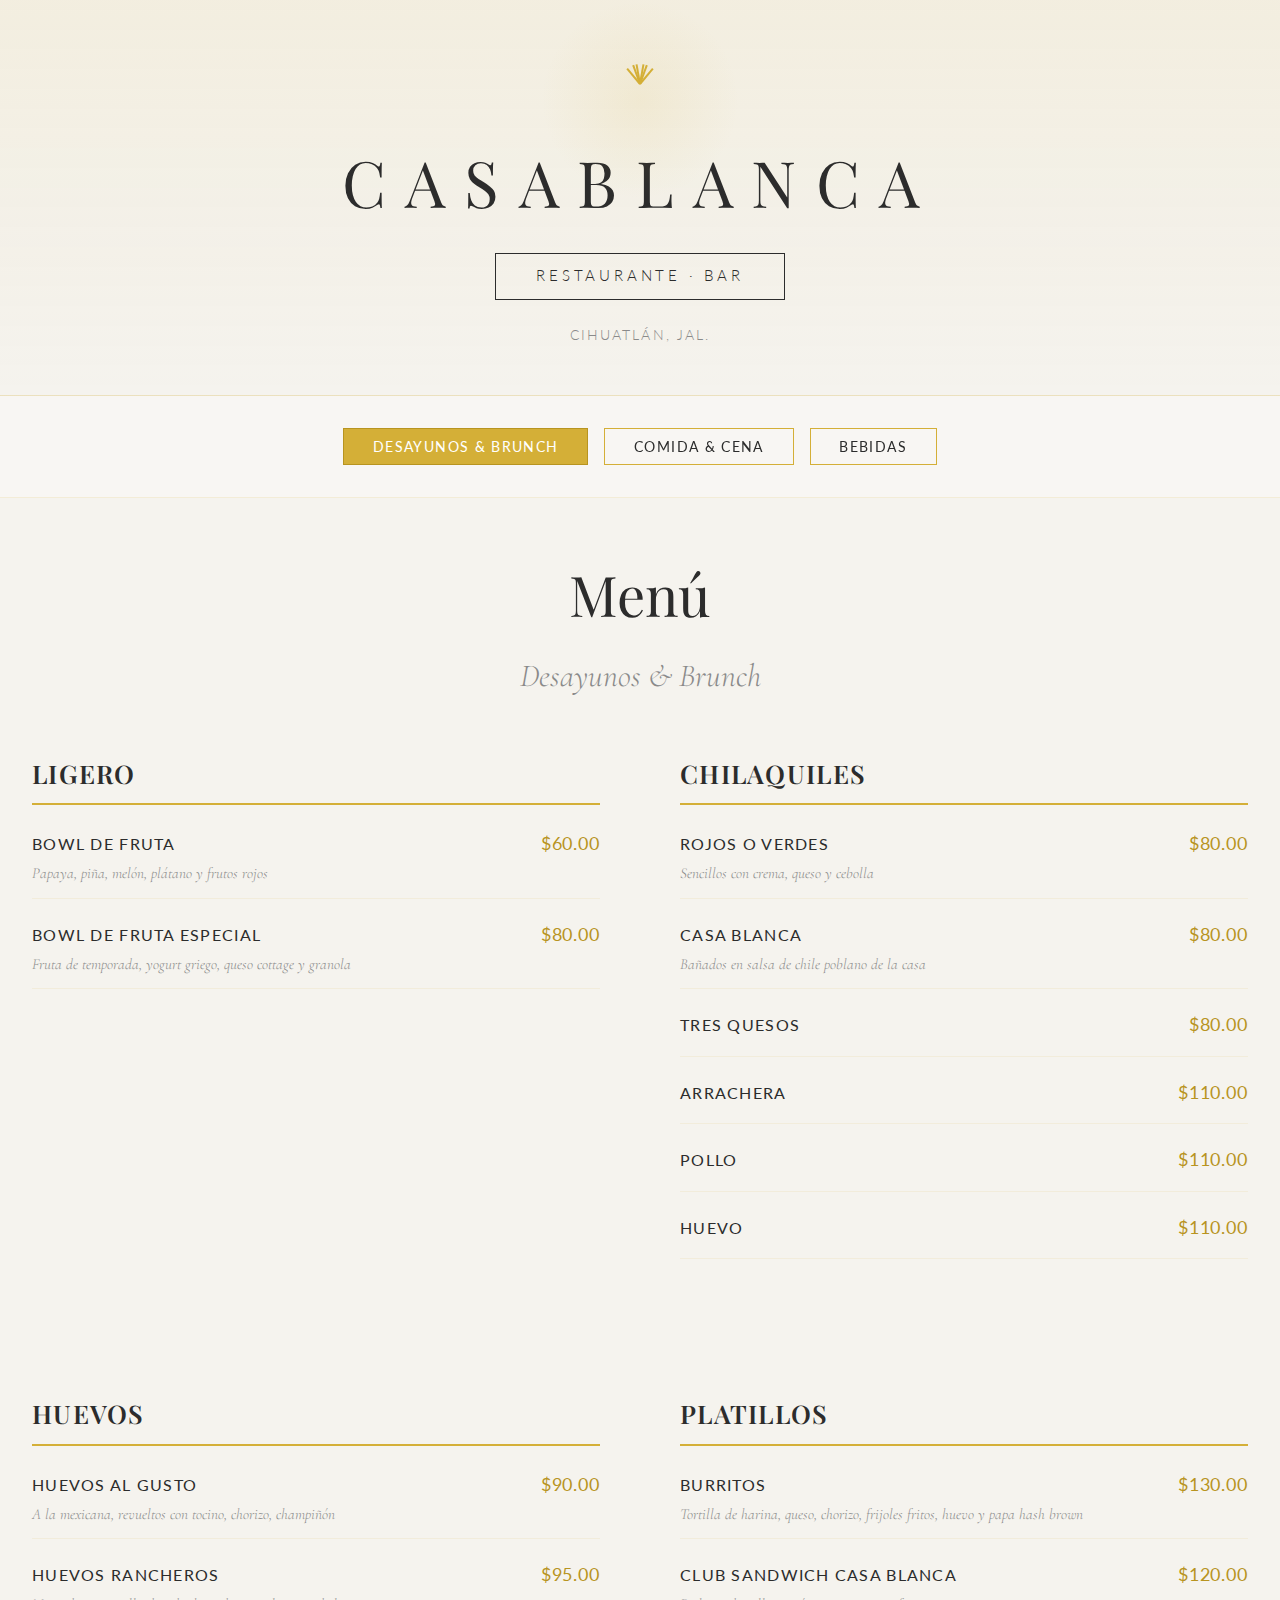
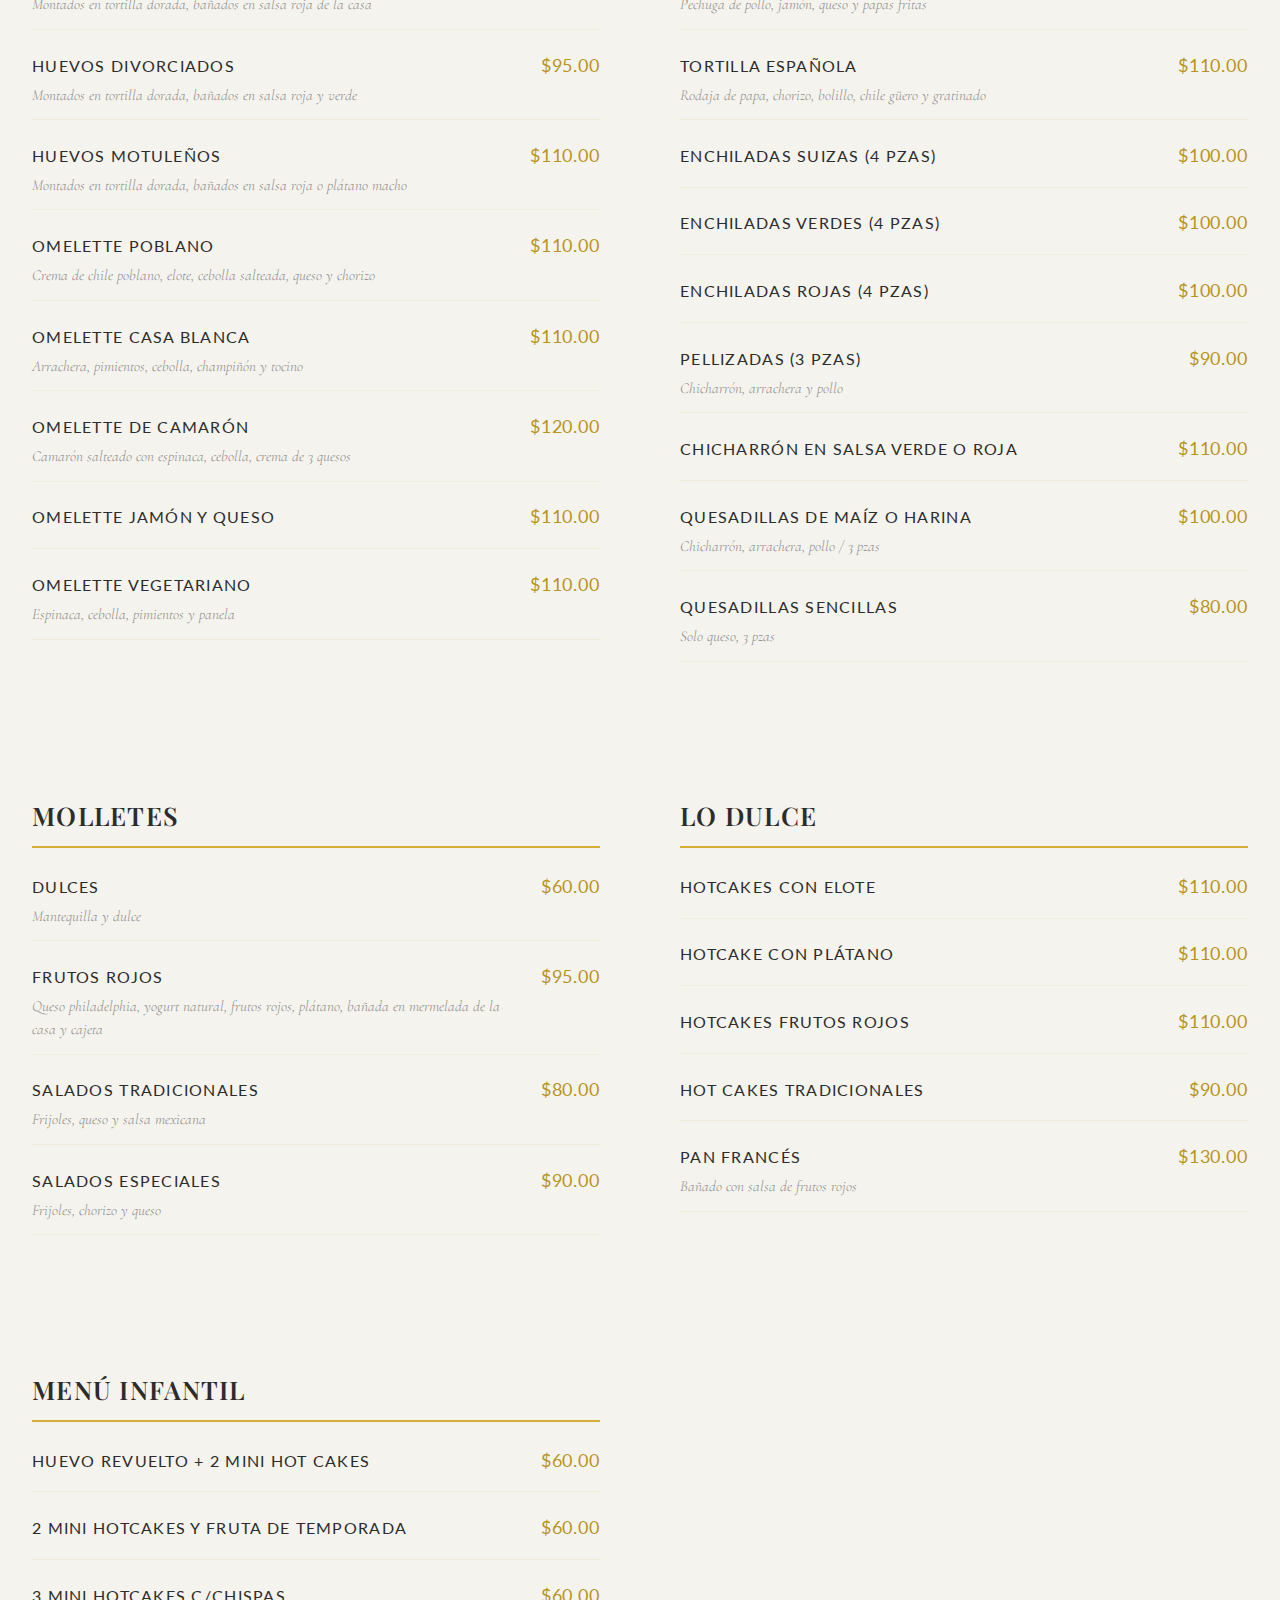
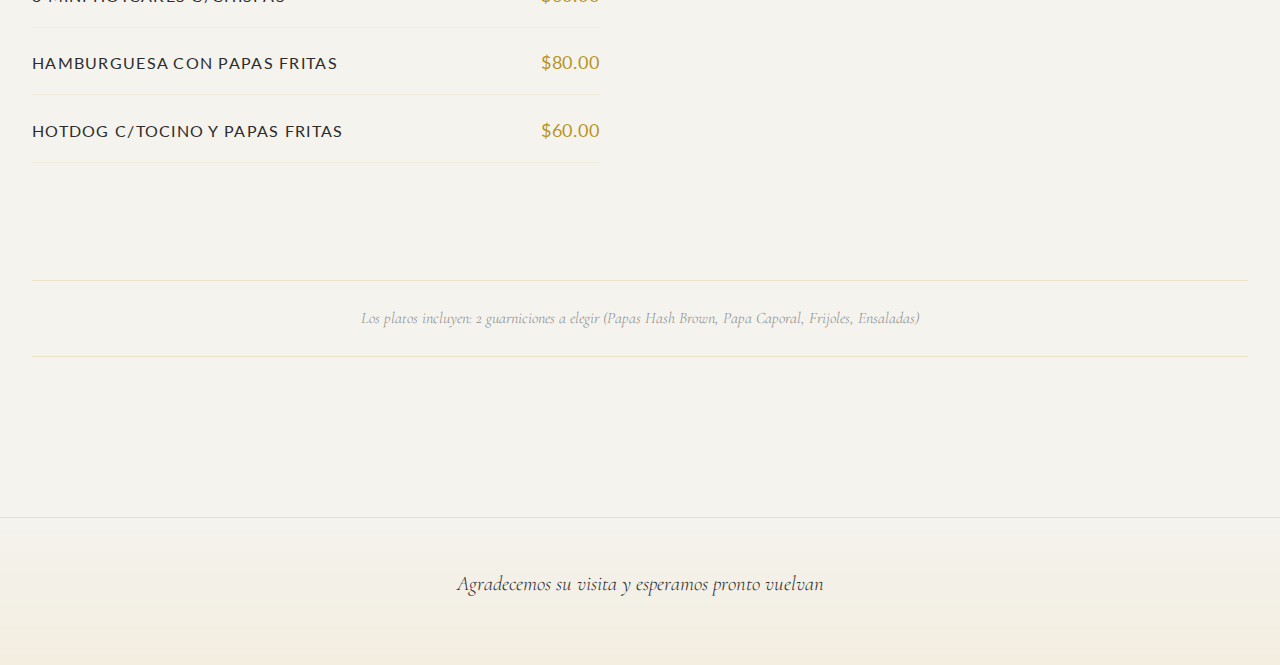
<file: index.html>
<!DOCTYPE html>
<html lang="es">
<head>
    <meta charset="UTF-8">
    <meta name="viewport" content="width=device-width, initial-scale=1.0">
    <meta name="description" content="Casablanca Restaurante & Bar - Cihuatlán, Jalisco. Desayunos, comida, cena y bebidas.">
    <title>Casablanca - Restaurante & Bar | Cihuatlán, Jalisco</title>
    <link rel="preconnect" href="https://fonts.googleapis.com">
    <link rel="preconnect" href="https://fonts.gstatic.com" crossorigin>
    <link href="https://fonts.googleapis.com/css2?family=Cormorant+Garamond:wght@300;400;500;600;700&family=Lato:wght@300;400&family=Playfair+Display:wght@400;500;600;700;900&display=swap" rel="stylesheet">
    <link rel="stylesheet" href="styles.css">
</head>
<body>
    <!-- Header -->
    <header class="header">
        <div class="sun-rays">
            <div class="ray" style="transform: translateX(-50%) rotate(-40deg);"></div>
            <div class="ray" style="transform: translateX(-50%) rotate(-10deg);"></div>
            <div class="ray" style="transform: translateX(-50%) rotate(10deg);"></div>
            <div class="ray" style="transform: translateX(-50%) rotate(40deg);"></div>
        </div>
        <h1 class="logo">CASABLANCA</h1>
        <div class="subtitle">Restaurante · Bar</div>
        <p class="location">Cihuatlán, Jal.</p>
    </header>

    <!-- Navigation -->
    <nav class="nav-menu">
        <button class="nav-btn active" onclick="showSection('desayunos')">Desayunos & Brunch</button>
        <button class="nav-btn" onclick="showSection('comida')">Comida & Cena</button>
        <button class="nav-btn" onclick="showSection('bebidas')">Bebidas</button>
    </nav>

    <!-- Main Container -->
    <div class="container">
        <!-- Desayunos & Brunch Section -->
        <section id="desayunos" class="menu-section active">
            <h2 class="section-title">Menú</h2>
            <p class="section-subtitle">Desayunos & Brunch</p>

            <div class="menu-grid">
                <div class="category">
                    <h3 class="category-title">Ligero</h3>
                    <div class="menu-item">
                        <div class="item-details">
                            <div class="item-name">Bowl de Fruta</div>
                            <div class="item-description">Papaya, piña, melón, plátano y frutos rojos</div>
                        </div>
                        <div class="item-price">$60.00</div>
                    </div>
                    <div class="menu-item">
                        <div class="item-details">
                            <div class="item-name">Bowl de Fruta Especial</div>
                            <div class="item-description">Fruta de temporada, yogurt griego, queso cottage y granola</div>
                        </div>
                        <div class="item-price">$80.00</div>
                    </div>
                </div>

                <div class="category">
                    <h3 class="category-title">Chilaquiles</h3>
                    <div class="menu-item">
                        <div class="item-details">
                            <div class="item-name">Rojos o Verdes</div>
                            <div class="item-description">Sencillos con crema, queso y cebolla</div>
                        </div>
                        <div class="item-price">$80.00</div>
                    </div>
                    <div class="menu-item">
                        <div class="item-details">
                            <div class="item-name">Casa Blanca</div>
                            <div class="item-description">Bañados en salsa de chile poblano de la casa</div>
                        </div>
                        <div class="item-price">$80.00</div>
                    </div>
                    <div class="menu-item">
                        <div class="item-details">
                            <div class="item-name">Tres Quesos</div>
                        </div>
                        <div class="item-price">$80.00</div>
                    </div>
                    <div class="menu-item">
                        <div class="item-details">
                            <div class="item-name">Arrachera</div>
                        </div>
                        <div class="item-price">$110.00</div>
                    </div>
                    <div class="menu-item">
                        <div class="item-details">
                            <div class="item-name">Pollo</div>
                        </div>
                        <div class="item-price">$110.00</div>
                    </div>
                    <div class="menu-item">
                        <div class="item-details">
                            <div class="item-name">Huevo</div>
                        </div>
                        <div class="item-price">$110.00</div>
                    </div>
                </div>

                <div class="category">
                    <h3 class="category-title">Huevos</h3>
                    <div class="menu-item">
                        <div class="item-details">
                            <div class="item-name">Huevos al Gusto</div>
                            <div class="item-description">A la mexicana, revueltos con tocino, chorizo, champiñón</div>
                        </div>
                        <div class="item-price">$90.00</div>
                    </div>
                    <div class="menu-item">
                        <div class="item-details">
                            <div class="item-name">Huevos Rancheros</div>
                            <div class="item-description">Montados en tortilla dorada, bañados en salsa roja de la casa</div>
                        </div>
                        <div class="item-price">$95.00</div>
                    </div>
                    <div class="menu-item">
                        <div class="item-details">
                            <div class="item-name">Huevos Divorciados</div>
                            <div class="item-description">Montados en tortilla dorada, bañados en salsa roja y verde</div>
                        </div>
                        <div class="item-price">$95.00</div>
                    </div>
                    <div class="menu-item">
                        <div class="item-details">
                            <div class="item-name">Huevos Motuleños</div>
                            <div class="item-description">Montados en tortilla dorada, bañados en salsa roja o plátano macho</div>
                        </div>
                        <div class="item-price">$110.00</div>
                    </div>
                    <div class="menu-item">
                        <div class="item-details">
                            <div class="item-name">Omelette Poblano</div>
                            <div class="item-description">Crema de chile poblano, elote, cebolla salteada, queso y chorizo</div>
                        </div>
                        <div class="item-price">$110.00</div>
                    </div>
                    <div class="menu-item">
                        <div class="item-details">
                            <div class="item-name">Omelette Casa Blanca</div>
                            <div class="item-description">Arrachera, pimientos, cebolla, champiñón y tocino</div>
                        </div>
                        <div class="item-price">$110.00</div>
                    </div>
                    <div class="menu-item">
                        <div class="item-details">
                            <div class="item-name">Omelette de Camarón</div>
                            <div class="item-description">Camarón salteado con espinaca, cebolla, crema de 3 quesos</div>
                        </div>
                        <div class="item-price">$120.00</div>
                    </div>
                    <div class="menu-item">
                        <div class="item-details">
                            <div class="item-name">Omelette Jamón y Queso</div>
                        </div>
                        <div class="item-price">$110.00</div>
                    </div>
                    <div class="menu-item">
                        <div class="item-details">
                            <div class="item-name">Omelette Vegetariano</div>
                            <div class="item-description">Espinaca, cebolla, pimientos y panela</div>
                        </div>
                        <div class="item-price">$110.00</div>
                    </div>
                </div>

                <div class="category">
                    <h3 class="category-title">Platillos</h3>
                    <div class="menu-item">
                        <div class="item-details">
                            <div class="item-name">Burritos</div>
                            <div class="item-description">Tortilla de harina, queso, chorizo, frijoles fritos, huevo y papa hash brown</div>
                        </div>
                        <div class="item-price">$130.00</div>
                    </div>
                    <div class="menu-item">
                        <div class="item-details">
                            <div class="item-name">Club Sandwich Casa Blanca</div>
                            <div class="item-description">Pechuga de pollo, jamón, queso y papas fritas</div>
                        </div>
                        <div class="item-price">$120.00</div>
                    </div>
                    <div class="menu-item">
                        <div class="item-details">
                            <div class="item-name">Tortilla Española</div>
                            <div class="item-description">Rodaja de papa, chorizo, bolillo, chile güero y gratinado</div>
                        </div>
                        <div class="item-price">$110.00</div>
                    </div>
                    <div class="menu-item">
                        <div class="item-details">
                            <div class="item-name">Enchiladas Suizas (4 pzas)</div>
                        </div>
                        <div class="item-price">$100.00</div>
                    </div>
                    <div class="menu-item">
                        <div class="item-details">
                            <div class="item-name">Enchiladas Verdes (4 pzas)</div>
                        </div>
                        <div class="item-price">$100.00</div>
                    </div>
                    <div class="menu-item">
                        <div class="item-details">
                            <div class="item-name">Enchiladas Rojas (4 pzas)</div>
                        </div>
                        <div class="item-price">$100.00</div>
                    </div>
                    <div class="menu-item">
                        <div class="item-details">
                            <div class="item-name">Pellizadas (3 pzas)</div>
                            <div class="item-description">Chicharrón, arrachera y pollo</div>
                        </div>
                        <div class="item-price">$90.00</div>
                    </div>
                    <div class="menu-item">
                        <div class="item-details">
                            <div class="item-name">Chicharrón en Salsa Verde o Roja</div>
                        </div>
                        <div class="item-price">$110.00</div>
                    </div>
                    <div class="menu-item">
                        <div class="item-details">
                            <div class="item-name">Quesadillas de Maíz o Harina</div>
                            <div class="item-description">Chicharrón, arrachera, pollo / 3 pzas</div>
                        </div>
                        <div class="item-price">$100.00</div>
                    </div>
                    <div class="menu-item">
                        <div class="item-details">
                            <div class="item-name">Quesadillas Sencillas</div>
                            <div class="item-description">Solo queso, 3 pzas</div>
                        </div>
                        <div class="item-price">$80.00</div>
                    </div>
                </div>

                <div class="category">
                    <h3 class="category-title">Molletes</h3>
                    <div class="menu-item">
                        <div class="item-details">
                            <div class="item-name">Dulces</div>
                            <div class="item-description">Mantequilla y dulce</div>
                        </div>
                        <div class="item-price">$60.00</div>
                    </div>
                    <div class="menu-item">
                        <div class="item-details">
                            <div class="item-name">Frutos Rojos</div>
                            <div class="item-description">Queso philadelphia, yogurt natural, frutos rojos, plátano, bañada en mermelada de la casa y cajeta</div>
                        </div>
                        <div class="item-price">$95.00</div>
                    </div>
                    <div class="menu-item">
                        <div class="item-details">
                            <div class="item-name">Salados Tradicionales</div>
                            <div class="item-description">Frijoles, queso y salsa mexicana</div>
                        </div>
                        <div class="item-price">$80.00</div>
                    </div>
                    <div class="menu-item">
                        <div class="item-details">
                            <div class="item-name">Salados Especiales</div>
                            <div class="item-description">Frijoles, chorizo y queso</div>
                        </div>
                        <div class="item-price">$90.00</div>
                    </div>
                </div>

                <div class="category">
                    <h3 class="category-title">Lo Dulce</h3>
                    <div class="menu-item">
                        <div class="item-details">
                            <div class="item-name">Hotcakes con Elote</div>
                        </div>
                        <div class="item-price">$110.00</div>
                    </div>
                    <div class="menu-item">
                        <div class="item-details">
                            <div class="item-name">Hotcake con Plátano</div>
                        </div>
                        <div class="item-price">$110.00</div>
                    </div>
                    <div class="menu-item">
                        <div class="item-details">
                            <div class="item-name">Hotcakes Frutos Rojos</div>
                        </div>
                        <div class="item-price">$110.00</div>
                    </div>
                    <div class="menu-item">
                        <div class="item-details">
                            <div class="item-name">Hot Cakes Tradicionales</div>
                        </div>
                        <div class="item-price">$90.00</div>
                    </div>
                    <div class="menu-item">
                        <div class="item-details">
                            <div class="item-name">Pan Francés</div>
                            <div class="item-description">Bañado con salsa de frutos rojos</div>
                        </div>
                        <div class="item-price">$130.00</div>
                    </div>
                </div>

                <div class="category">
                    <h3 class="category-title">Menú Infantil</h3>
                    <div class="menu-item">
                        <div class="item-details">
                            <div class="item-name">Huevo Revuelto + 2 Mini Hot Cakes</div>
                        </div>
                        <div class="item-price">$60.00</div>
                    </div>
                    <div class="menu-item">
                        <div class="item-details">
                            <div class="item-name">2 Mini Hotcakes y Fruta de Temporada</div>
                        </div>
                        <div class="item-price">$60.00</div>
                    </div>
                    <div class="menu-item">
                        <div class="item-details">
                            <div class="item-name">3 Mini Hotcakes c/Chispas</div>
                        </div>
                        <div class="item-price">$60.00</div>
                    </div>
                    <div class="menu-item">
                        <div class="item-details">
                            <div class="item-name">Hamburguesa con Papas Fritas</div>
                        </div>
                        <div class="item-price">$80.00</div>
                    </div>
                    <div class="menu-item">
                        <div class="item-details">
                            <div class="item-name">Hotdog c/Tocino y Papas Fritas</div>
                        </div>
                        <div class="item-price">$60.00</div>
                    </div>
                </div>
            </div>

            <p class="note">Los platos incluyen: 2 guarniciones a elegir (Papas Hash Brown, Papa Caporal, Frijoles, Ensaladas)</p>
        </section>

        <!-- Comida & Cena Section -->
        <section id="comida" class="menu-section">
            <h2 class="section-title">Menú</h2>
            <p class="section-subtitle">Comida & Cena</p>

            <div class="menu-grid">
                <div class="category">
                    <h3 class="category-title">Tacos</h3>
                    <div class="menu-item">
                        <div class="item-details">
                            <div class="item-name">Gobernador de Camarón</div>
                        </div>
                        <div class="item-price">$170.00</div>
                    </div>
                    <div class="menu-item">
                        <div class="item-details">
                            <div class="item-name">Gobernador de Pulpo</div>
                        </div>
                        <div class="item-price">$170.00</div>
                    </div>
                    <div class="menu-item">
                        <div class="item-details">
                            <div class="item-name">Gobernador de Pulpo y Camarón</div>
                        </div>
                        <div class="item-price">$185.00</div>
                    </div>
                    <p class="item-description" style="margin-top: 1rem; padding-left: 0;">Tortilla de maíz o harina a elegir, acompañado de ensalada de col y papas fritas</p>
                </div>

                <div class="category">
                    <h3 class="category-title">Mariscos</h3>
                    <div class="menu-item">
                        <div class="item-details">
                            <div class="item-name">Aguachile de Camarón</div>
                            <div class="item-description">Verde o negro</div>
                        </div>
                        <div class="item-price">$200.00</div>
                    </div>
                    <div class="menu-item">
                        <div class="item-details">
                            <div class="item-name">Camarones Coco</div>
                        </div>
                        <div class="item-price">$220.00</div>
                    </div>
                    <div class="menu-item">
                        <div class="item-details">
                            <div class="item-name">Camarones Momia</div>
                        </div>
                        <div class="item-price">$220.00</div>
                    </div>
                    <div class="menu-item">
                        <div class="item-details">
                            <div class="item-name">Camarones al Gusto</div>
                        </div>
                        <div class="item-price">$200.00</div>
                    </div>
                    <div class="menu-item">
                        <div class="item-details">
                            <div class="item-name">Cócara c/Cáscara</div>
                            <div class="item-description">Mantequilla, ajo, diabla, empanizados</div>
                        </div>
                        <div class="item-price">$180.00 / $200.00</div>
                    </div>
                </div>

                <div class="category">
                    <h3 class="category-title">Especiales</h3>
                    <div class="menu-item">
                        <div class="item-details">
                            <div class="item-name">Camarón Zarandeado</div>
                        </div>
                        <div class="item-price">$230.00</div>
                    </div>
                    <div class="menu-item">
                        <div class="item-details">
                            <div class="item-name">Pulpo Zarandeado</div>
                        </div>
                        <div class="item-price">$310.00</div>
                    </div>
                    <div class="menu-item">
                        <div class="item-details">
                            <div class="item-name">Rollo de Mar Casa Blanca</div>
                            <div class="item-description">Relleno de camarón y pulpo, envuelto en tocino</div>
                        </div>
                        <div class="item-price">$250.00</div>
                    </div>
                </div>

                <div class="category">
                    <h3 class="category-title">Cortes</h3>
                    <div class="menu-item">
                        <div class="item-details">
                            <div class="item-name">Aguachile de Rib Eye Negro</div>
                        </div>
                        <div class="item-price">$290.00</div>
                    </div>
                    <div class="menu-item">
                        <div class="item-details">
                            <div class="item-name">Arrachera 280 gr.</div>
                            <div class="item-description">Guacamole y frijoles</div>
                        </div>
                        <div class="item-price">$260.00</div>
                    </div>
                    <div class="menu-item">
                        <div class="item-details">
                            <div class="item-name">Rib Eye 280 gr.</div>
                            <div class="item-description">Guacamole y frijoles</div>
                        </div>
                        <div class="item-price">$290.00</div>
                    </div>
                </div>

                <div class="category">
                    <h3 class="category-title">Platillos</h3>
                    <div class="menu-item">
                        <div class="item-details">
                            <div class="item-name">Costilla de Cerdo Asada</div>
                            <div class="item-description">Acompañada con guacamole y frijoles refritos</div>
                        </div>
                        <div class="item-price">$185.00</div>
                    </div>
                    <div class="menu-item">
                        <div class="item-details">
                            <div class="item-name">Costilla BBQ</div>
                            <div class="item-description">Acompañada con papas fritas y ensalada de col</div>
                        </div>
                        <div class="item-price">$195.00</div>
                    </div>
                    <div class="menu-item">
                        <div class="item-details">
                            <div class="item-name">Burrito de Arrachera</div>
                            <div class="item-description">Acompañado con totopos, guacamole y salsa</div>
                        </div>
                        <div class="item-price">$165.00</div>
                    </div>
                    <div class="menu-item">
                        <div class="item-details">
                            <div class="item-name">Club Sandwich Casa Blanca</div>
                            <div class="item-description">Acompañado con papas fritas</div>
                        </div>
                        <div class="item-price">$130.00</div>
                    </div>
                    <div class="menu-item">
                        <div class="item-details">
                            <div class="item-name">Hamburguesa 200 gr.</div>
                            <div class="item-description">Acompañado con papas fritas</div>
                        </div>
                        <div class="item-price">$150.00</div>
                    </div>
                    <div class="menu-item">
                        <div class="item-details">
                            <div class="item-name">Hamburguesa Mexicana</div>
                            <div class="item-description">Guacamole, jalapeño, tocino, queso, acompañada con papas fritas</div>
                        </div>
                        <div class="item-price">$150.00</div>
                    </div>
                </div>

                <div class="category">
                    <h3 class="category-title">Pizzas</h3>
                    <div class="menu-item">
                        <div class="item-details">
                            <div class="item-name">Camarón</div>
                            <div class="item-description">Cebolla, champiñón y pimientos</div>
                        </div>
                        <div class="item-price">$220.00</div>
                    </div>
                    <div class="menu-item">
                        <div class="item-details">
                            <div class="item-name">Pepperoni</div>
                        </div>
                        <div class="item-price">$175.00</div>
                    </div>
                    <div class="menu-item">
                        <div class="item-details">
                            <div class="item-name">Hawaiana</div>
                            <div class="item-description">Jamón y piña</div>
                        </div>
                        <div class="item-price">$185.00</div>
                    </div>
                    <div class="menu-item">
                        <div class="item-details">
                            <div class="item-name">Tres Quesos</div>
                        </div>
                        <div class="item-price">$195.00</div>
                    </div>
                    <div class="menu-item">
                        <div class="item-details">
                            <div class="item-name">Mexicana</div>
                            <div class="item-description">Chorizo, pimiento, cebolla caperay, jalapeño y aguacate</div>
                        </div>
                        <div class="item-price">$200.00</div>
                    </div>
                </div>

                <div class="category">
                    <h3 class="category-title">Pastas</h3>
                    <div class="menu-item">
                        <div class="item-details">
                            <div class="item-name">Spaghetti a la Boloñesa</div>
                        </div>
                        <div class="item-price">$175.00</div>
                    </div>
                    <div class="menu-item">
                        <div class="item-details">
                            <div class="item-name">Alfredo (Camarón o Pollo)</div>
                        </div>
                        <div class="item-price">$195.00</div>
                    </div>
                    <div class="menu-item">
                        <div class="item-details">
                            <div class="item-name">Carbonara (Camarón o Pollo)</div>
                        </div>
                        <div class="item-price">$195.00</div>
                    </div>
                </div>
            </div>

            <p class="note">Todos los platillos son acompañados con arroz y ensalada</p>
        </section>

        <!-- Bebidas Section -->
        <section id="bebidas" class="menu-section">
            <h2 class="section-title">Menú</h2>
            <p class="section-subtitle">Bebidas</p>

            <div class="menu-grid">
                <div class="category">
                    <h3 class="category-title">Bebidas Calientes</h3>
                    <div class="menu-item">
                        <div class="item-details">
                            <div class="item-name">Café Americano</div>
                        </div>
                        <div class="item-price">$40.00</div>
                    </div>
                    <div class="menu-item">
                        <div class="item-details">
                            <div class="item-name">Latte</div>
                        </div>
                        <div class="item-price">$50.00</div>
                    </div>
                    <div class="menu-item">
                        <div class="item-details">
                            <div class="item-name">Capuccino</div>
                        </div>
                        <div class="item-price">$50.00</div>
                    </div>
                    <div class="menu-item">
                        <div class="item-details">
                            <div class="item-name">Frapuccino</div>
                        </div>
                        <div class="item-price">$60.00</div>
                    </div>
                    <div class="menu-item">
                        <div class="item-details">
                            <div class="item-name">Té</div>
                        </div>
                        <div class="item-price">$20.00</div>
                    </div>
                </div>

                <div class="category">
                    <h3 class="category-title">Jugos</h3>
                    <div class="menu-item">
                        <div class="item-details">
                            <div class="item-name">Naranja</div>
                        </div>
                        <div class="item-price">$50.00</div>
                    </div>
                    <div class="menu-item">
                        <div class="item-details">
                            <div class="item-name">Toronja</div>
                        </div>
                        <div class="item-price">$50.00</div>
                    </div>
                    <div class="menu-item">
                        <div class="item-details">
                            <div class="item-name">Verde</div>
                        </div>
                        <div class="item-price">$55.00</div>
                    </div>
                    <div class="menu-item">
                        <div class="item-details">
                            <div class="item-name">Naranja con Zanahoria</div>
                        </div>
                        <div class="item-price">$55.00</div>
                    </div>
                    <div class="menu-item">
                        <div class="item-details">
                            <div class="item-name">Piña con Zanahoria</div>
                        </div>
                        <div class="item-price">$55.00</div>
                    </div>
                </div>

                <div class="category">
                    <h3 class="category-title">Licuados</h3>
                    <div class="menu-item">
                        <div class="item-details">
                            <div class="item-name">Fresa</div>
                        </div>
                        <div class="item-price">$60.00</div>
                    </div>
                    <div class="menu-item">
                        <div class="item-details">
                            <div class="item-name">Plátano</div>
                        </div>
                        <div class="item-price"></div>
                    </div>
                    <div class="menu-item">
                        <div class="item-details">
                            <div class="item-name">Frutos Rojos</div>
                        </div>
                        <div class="item-price"></div>
                    </div>
                    <div class="menu-item">
                        <div class="item-details">
                            <div class="item-name">Papaya</div>
                        </div>
                        <div class="item-price"></div>
                    </div>
                    <div class="menu-item">
                        <div class="item-details">
                            <div class="item-name">Chocomilk</div>
                        </div>
                        <div class="item-price">$50.00</div>
                    </div>
                </div>

                <div class="category">
                    <h3 class="category-title">Malteadas</h3>
                    <div class="menu-item">
                        <div class="item-details">
                            <div class="item-name">Vainilla</div>
                        </div>
                        <div class="item-price">$65.00</div>
                    </div>
                    <div class="menu-item">
                        <div class="item-details">
                            <div class="item-name">Chocolate</div>
                        </div>
                        <div class="item-price"></div>
                    </div>
                    <div class="menu-item">
                        <div class="item-details">
                            <div class="item-name">Gansito</div>
                        </div>
                        <div class="item-price"></div>
                    </div>
                    <div class="menu-item">
                        <div class="item-details">
                            <div class="item-name">Mazapán</div>
                        </div>
                        <div class="item-price"></div>
                    </div>
                    <div class="menu-item">
                        <div class="item-details">
                            <div class="item-name">Nutella</div>
                        </div>
                        <div class="item-price"></div>
                    </div>
                </div>

                <div class="category">
                    <h3 class="category-title">Smoothies</h3>
                    <div class="menu-item">
                        <div class="item-details">
                            <div class="item-name">Fresa, Piña, Mango, Frutos Rojos</div>
                            <div class="item-description">En base de agua o leche</div>
                        </div>
                        <div class="item-price">$65.00</div>
                    </div>
                </div>

                <div class="category">
                    <h3 class="category-title">Bebidas Preparadas</h3>
                    <div class="menu-item">
                        <div class="item-details">
                            <div class="item-name">Mimosa</div>
                        </div>
                        <div class="item-price">$100.00</div>
                    </div>
                    <div class="menu-item">
                        <div class="item-details">
                            <div class="item-name">Piña Colada</div>
                        </div>
                        <div class="item-price">$100.00</div>
                    </div>
                    <div class="menu-item">
                        <div class="item-details">
                            <div class="item-name">Piñada</div>
                        </div>
                        <div class="item-price">$80.00</div>
                    </div>
                    <div class="menu-item">
                        <div class="item-details">
                            <div class="item-name">Cerveza</div>
                            <div class="item-description">Corona, Estrella, Victoria, Pacífico, Ultra</div>
                        </div>
                        <div class="item-price">$50.00</div>
                    </div>
                    <div class="menu-item">
                        <div class="item-details">
                            <div class="item-name">Michelada Tradicional</div>
                        </div>
                        <div class="item-price">$90.00</div>
                    </div>
                </div>

                <div class="category">
                    <h3 class="category-title">Ginebra</h3>
                    <div class="menu-item">
                        <div class="item-details">
                            <div class="item-name">Tonic</div>
                            <div class="item-description">Frutos rojos, pepino y limón</div>
                        </div>
                        <div class="item-price">$110.00</div>
                    </div>
                    <div class="menu-item">
                        <div class="item-details">
                            <div class="item-name">Clover</div>
                        </div>
                        <div class="item-price">$100.00</div>
                    </div>
                    <div class="menu-item">
                        <div class="item-details">
                            <div class="item-name">French</div>
                        </div>
                        <div class="item-price">$110.00</div>
                    </div>
                </div>

                <div class="category">
                    <h3 class="category-title">Digestivos</h3>
                    <div class="menu-item">
                        <div class="item-details">
                            <div class="item-name">Carajillo</div>
                        </div>
                        <div class="item-price">$130.00</div>
                    </div>
                    <div class="menu-item">
                        <div class="item-details">
                            <div class="item-name">Carajilla</div>
                        </div>
                        <div class="item-price">$120.00</div>
                    </div>
                    <div class="menu-item">
                        <div class="item-details">
                            <div class="item-name">Expresso Martini</div>
                        </div>
                        <div class="item-price">$110.00</div>
                    </div>
                    <div class="menu-item">
                        <div class="item-details">
                            <div class="item-name">Alfonso XIII</div>
                        </div>
                        <div class="item-price">$110.00</div>
                    </div>
                </div>

                <div class="category">
                    <h3 class="category-title">Clericot</h3>
                    <div class="menu-item">
                        <div class="item-details">
                            <div class="item-name">Tinto</div>
                        </div>
                        <div class="item-price">$90.00</div>
                    </div>
                    <div class="menu-item">
                        <div class="item-details">
                            <div class="item-name">Blanco</div>
                        </div>
                        <div class="item-price">$100.00</div>
                    </div>
                    <div class="menu-item">
                        <div class="item-details">
                            <div class="item-name">Rosado</div>
                        </div>
                        <div class="item-price">$100.00</div>
                    </div>
                </div>

                <div class="category">
                    <h3 class="category-title">Cervezas</h3>
                    <div class="menu-item">
                        <div class="item-details">
                            <div class="item-name">Corona, Estrella, Victoria, Pacífico, Ultra</div>
                        </div>
                        <div class="item-price">$40.00</div>
                    </div>
                </div>

                <div class="category">
                    <h3 class="category-title">Tequila</h3>
                    <div class="menu-item">
                        <div class="item-details">
                            <div class="item-name">Margarita</div>
                            <div class="item-description">Fresa, frutos rojos, mango y limón</div>
                        </div>
                        <div class="item-price">$110.00</div>
                    </div>
                    <div class="menu-item">
                        <div class="item-details">
                            <div class="item-name">Paloma</div>
                        </div>
                        <div class="item-price">$90.00</div>
                    </div>
                    <div class="menu-item">
                        <div class="item-details">
                            <div class="item-name">Vampiro</div>
                        </div>
                        <div class="item-price">$90.00</div>
                    </div>
                    <div class="menu-item">
                        <div class="item-details">
                            <div class="item-name">Don Julio 70</div>
                        </div>
                        <div class="item-price">$180.00 / $2,200.00</div>
                    </div>
                    <div class="menu-item">
                        <div class="item-details">
                            <div class="item-name">1800 Cristalino</div>
                        </div>
                        <div class="item-price">$150.00 / $1,600.00</div>
                    </div>
                    <div class="menu-item">
                        <div class="item-details">
                            <div class="item-name">Maestro Dobel</div>
                        </div>
                        <div class="item-price">$150.00 / $1,500.00</div>
                    </div>
                    <div class="menu-item">
                        <div class="item-details">
                            <div class="item-name">Centenario Plata</div>
                        </div>
                        <div class="item-price">$100.00 / $1,100.00</div>
                    </div>
                </div>

                <div class="category">
                    <h3 class="category-title">Ron</h3>
                    <div class="menu-item">
                        <div class="item-details">
                            <div class="item-name">Mojito</div>
                            <div class="item-description">Fresa, frutos rojos, mango y limón</div>
                        </div>
                        <div class="item-price">$90.00</div>
                    </div>
                    <div class="menu-item">
                        <div class="item-details">
                            <div class="item-name">Piña Colada</div>
                        </div>
                        <div class="item-price">$100.00</div>
                    </div>
                    <div class="menu-item">
                        <div class="item-details">
                            <div class="item-name">Piñada</div>
                        </div>
                        <div class="item-price">$80.00</div>
                    </div>
                    <div class="menu-item">
                        <div class="item-details">
                            <div class="item-name">Daiquiri</div>
                            <div class="item-description">Fresa, frutos rojos, mango y limón</div>
                        </div>
                        <div class="item-price">$90.00</div>
                    </div>
                    <div class="menu-item">
                        <div class="item-details">
                            <div class="item-name">Bacardí</div>
                        </div>
                        <div class="item-price">$70.00 / $700.00</div>
                    </div>
                </div>

                <div class="category">
                    <h3 class="category-title">Vodka</h3>
                    <div class="menu-item">
                        <div class="item-details">
                            <div class="item-name">Cosmo</div>
                        </div>
                        <div class="item-price">$95.00</div>
                    </div>
                    <div class="menu-item">
                        <div class="item-details">
                            <div class="item-name">Tonic</div>
                        </div>
                        <div class="item-price">$100.00</div>
                    </div>
                    <div class="menu-item">
                        <div class="item-details">
                            <div class="item-name">Ruso</div>
                        </div>
                        <div class="item-price">$95.00</div>
                    </div>
                </div>

                <div class="category">
                    <h3 class="category-title">Whisky</h3>
                    <div class="menu-item">
                        <div class="item-details">
                            <div class="item-name">Buchanan's</div>
                        </div>
                        <div class="item-price">$180.00 / $1,850.00</div>
                    </div>
                    <div class="menu-item">
                        <div class="item-details">
                            <div class="item-name">Black Label</div>
                        </div>
                        <div class="item-price">$110.00 / $1,800.00</div>
                    </div>
                    <div class="menu-item">
                        <div class="item-details">
                            <div class="item-name">Red Label</div>
                        </div>
                        <div class="item-price">$85.00 / $1,000.00</div>
                    </div>
                </div>

                <div class="category">
                    <h3 class="category-title">Cognac</h3>
                    <div class="menu-item">
                        <div class="item-details">
                            <div class="item-name">Martell VSOP</div>
                        </div>
                        <div class="item-price">$130.00 / $2,200.00</div>
                    </div>
                </div>

                <div class="category">
                    <h3 class="category-title">Vino de Mesa</h3>
                    <div class="menu-item">
                        <div class="item-details">
                            <div class="item-name">Vino Blanco</div>
                        </div>
                        <div class="item-price">$100.00 / $500.00</div>
                    </div>
                    <div class="menu-item">
                        <div class="item-details">
                            <div class="item-name">Vino Tinto</div>
                        </div>
                        <div class="item-price">$100.00 / $500.00</div>
                    </div>
                </div>

                <div class="category">
                    <h3 class="category-title">Refrescos</h3>
                    <div class="menu-item">
                        <div class="item-details">
                            <div class="item-name">Coca Cola, Fanta, Sprite, Sidral, Agua Mineral</div>
                        </div>
                        <div class="item-price">$35.00</div>
                    </div>
                    <div class="menu-item">
                        <div class="item-details">
                            <div class="item-name">Naranjada / Limonada</div>
                        </div>
                        <div class="item-price">$35.00 / $60.00</div>
                    </div>
                    <div class="menu-item">
                        <div class="item-details">
                            <div class="item-name">Refresco</div>
                        </div>
                        <div class="item-price">$35.00</div>
                    </div>
                </div>
            </div>
        </section>
    </div>

    <!-- Footer -->
    <footer class="footer">
        <p class="footer-text">Agradecemos su visita y esperamos pronto vuelvan</p>
    </footer>

    <script src="script.js"></script>
</body>
</html>
</file>
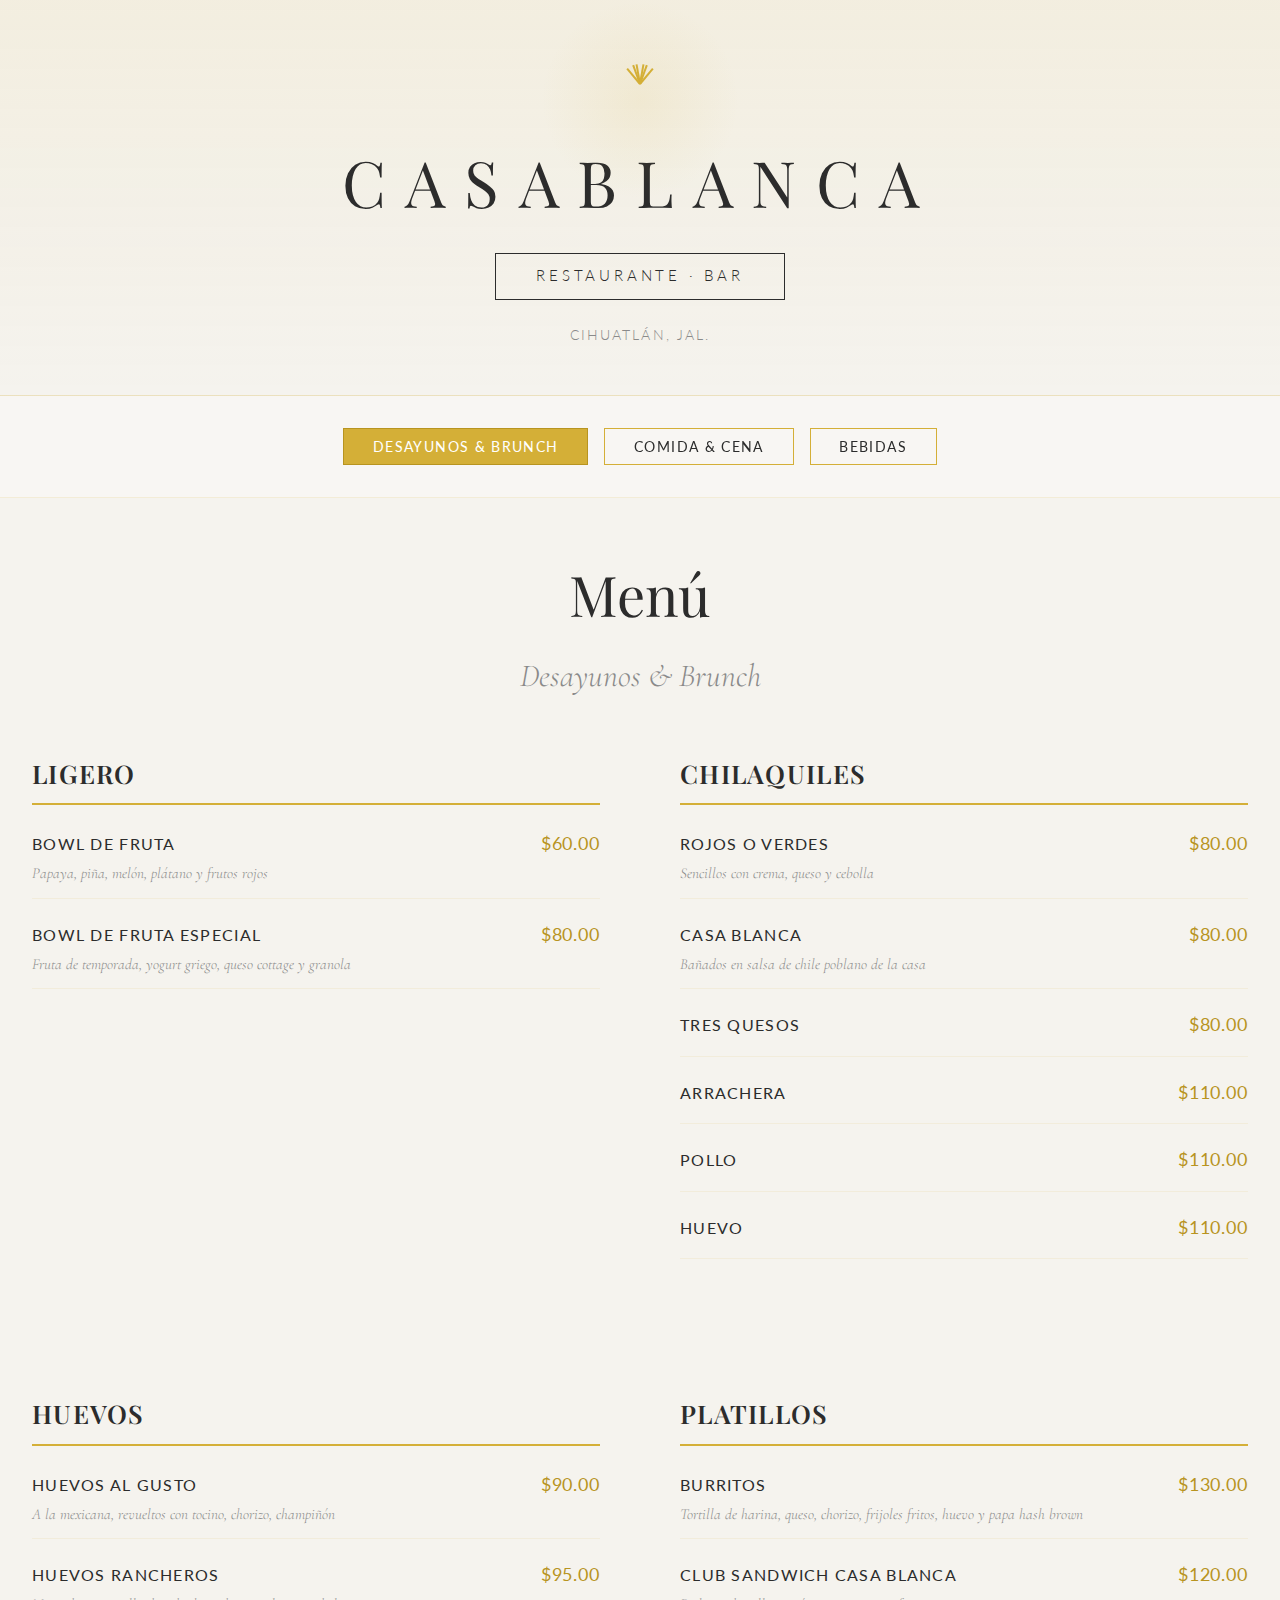
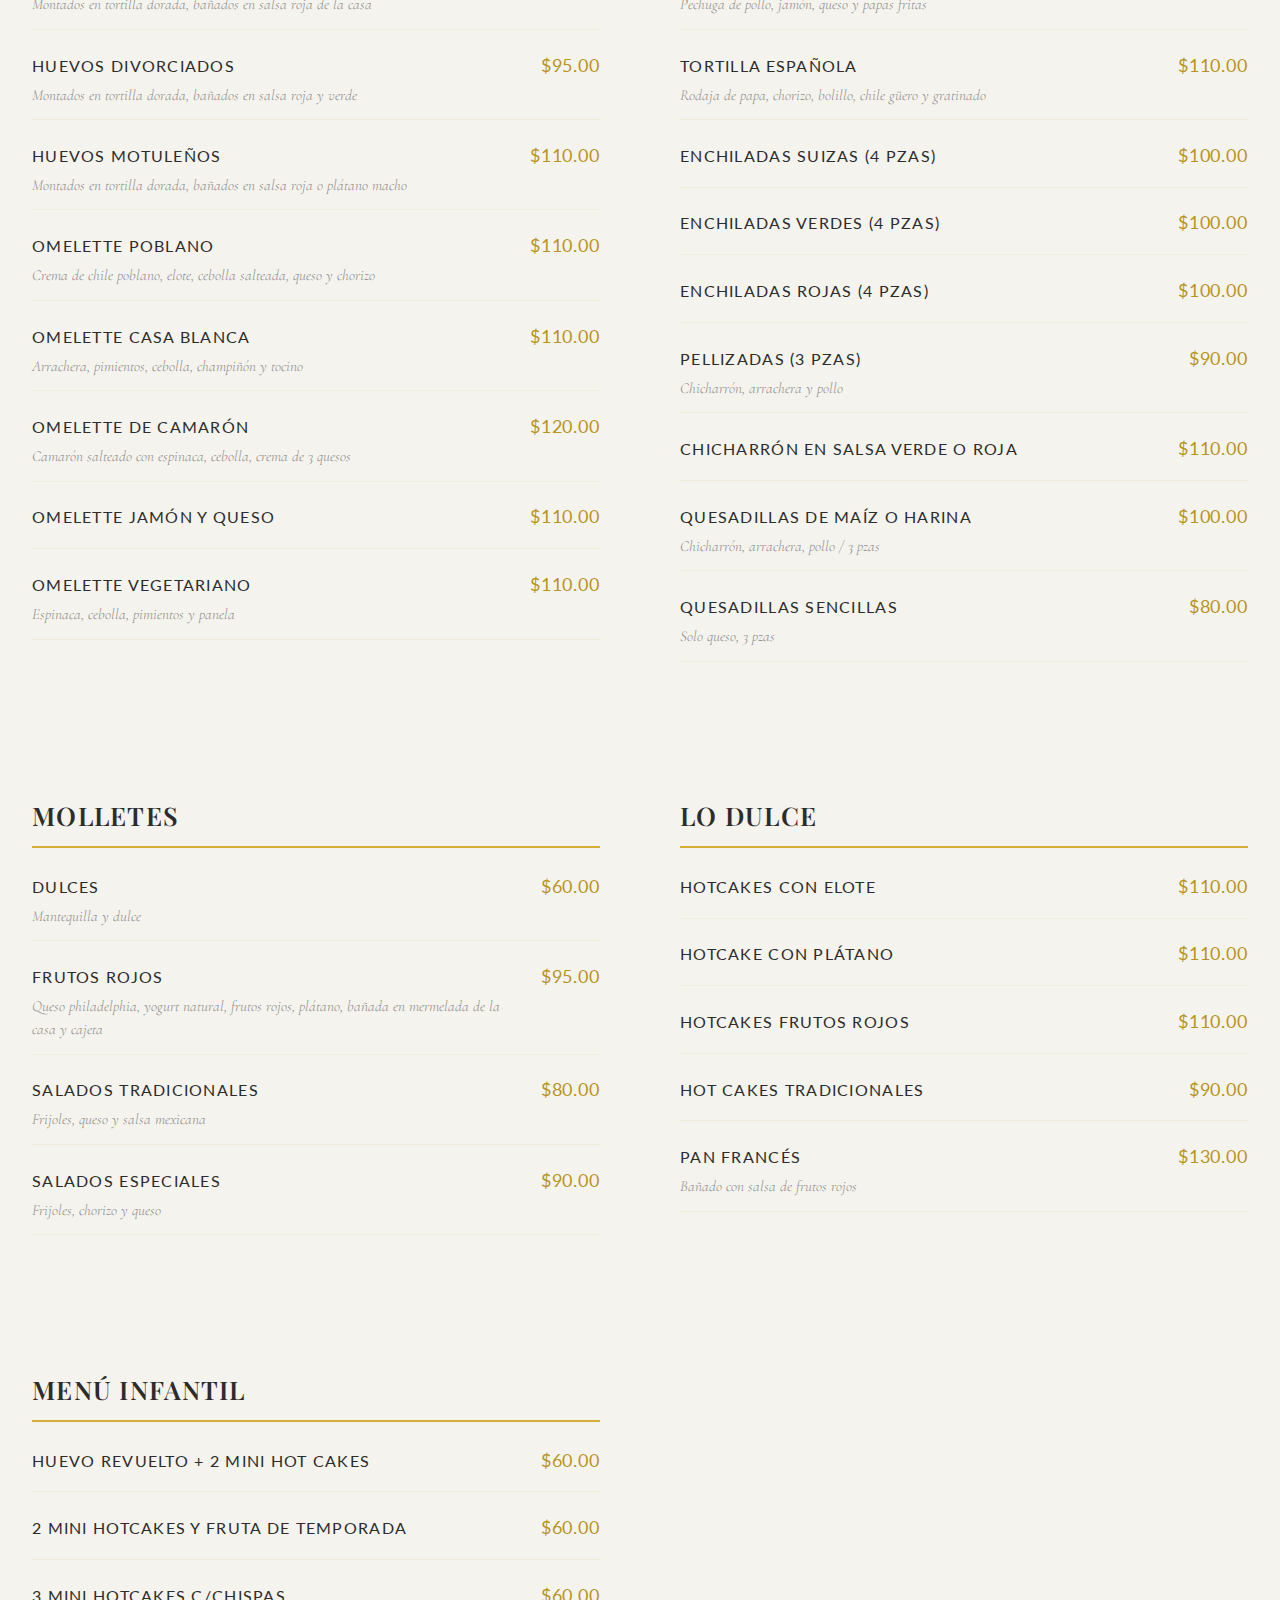
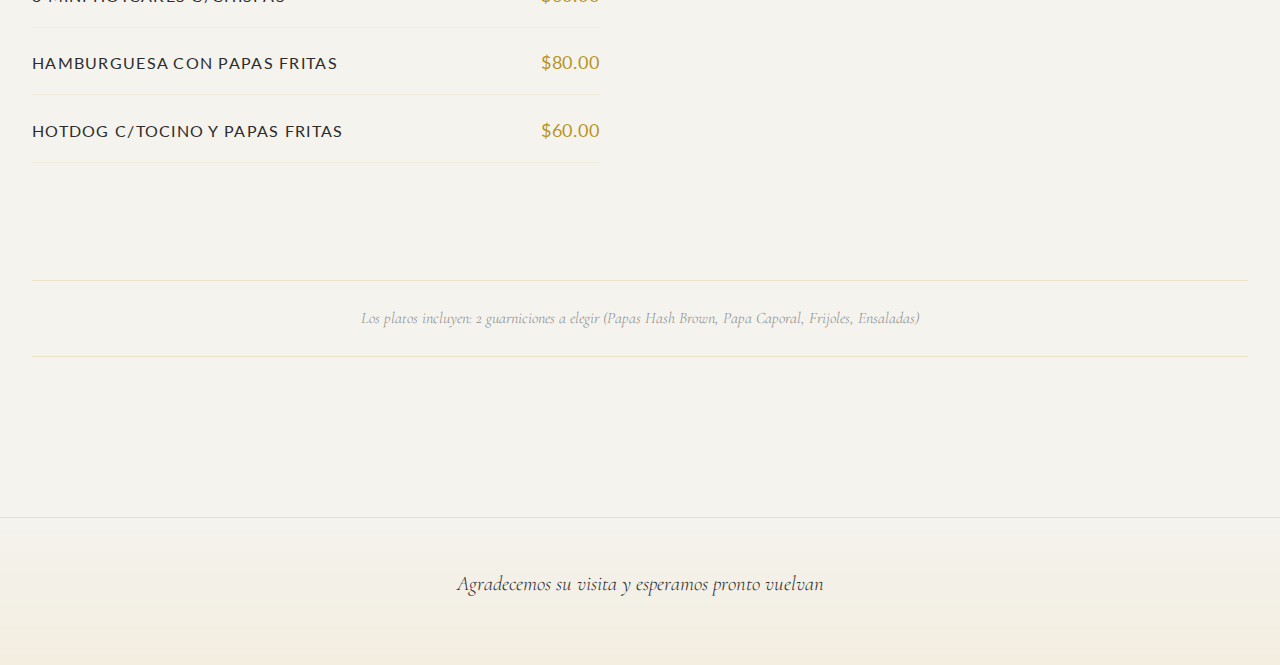
<file: Index.html>
<!DOCTYPE html>
<html lang="es">
<head>
    <meta charset="UTF-8">
    <meta name="viewport" content="width=device-width, initial-scale=1.0">
    <title>Casablanca - Restaurante & Bar</title>
    <link rel="preconnect" href="https://fonts.googleapis.com">
    <link rel="preconnect" href="https://fonts.gstatic.com" crossorigin>
    <link href="https://fonts.googleapis.com/css2?family=Cormorant+Garamond:wght@300;400;500;600;700&family=Lato:wght@300;400&family=Playfair+Display:wght@400;500;600;700;900&display=swap" rel="stylesheet">
    <style>
        :root {
            --cream: #F5F3EE;
            --charcoal: #2C2C2C;
            --gold: #D4AF37;
            --soft-gold: #E8D5A8;
            --dark-gold: #B8941F;
            --subtle-gray: #8A8A8A;
        }

        * {
            margin: 0;
            padding: 0;
            box-sizing: border-box;
        }

        body {
            background: var(--cream);
            color: var(--charcoal);
            font-family: 'Lato', sans-serif;
            font-weight: 300;
            line-height: 1.7;
            overflow-x: hidden;
        }

        /* Header Styling */
        .header {
            text-align: center;
            padding: 4rem 2rem 3rem;
            background: linear-gradient(180deg, rgba(212,175,55,0.08) 0%, rgba(245,243,238,0) 100%);
            border-bottom: 1px solid rgba(212,175,55,0.2);
            position: relative;
            overflow: hidden;
        }

        .header::before {
            content: '';
            position: absolute;
            top: 0;
            left: 50%;
            transform: translateX(-50%);
            width: 200px;
            height: 200px;
            background: radial-gradient(circle, rgba(212,175,55,0.1) 0%, transparent 70%);
            pointer-events: none;
        }

        .sun-rays {
            width: 80px;
            height: 40px;
            margin: 0 auto 1.5rem;
            position: relative;
            animation: fadeInDown 1s ease-out;
        }

        .sun-rays::before,
        .sun-rays::after {
            content: '';
            position: absolute;
            left: 50%;
            top: 0;
            width: 2px;
            height: 20px;
            background: var(--gold);
            transform-origin: bottom;
        }

        .sun-rays::before {
            transform: translateX(-50%) rotate(-20deg);
        }

        .sun-rays::after {
            transform: translateX(-50%) rotate(20deg);
        }

        .ray {
            position: absolute;
            left: 50%;
            top: 0;
            width: 2px;
            height: 20px;
            background: var(--gold);
            transform-origin: bottom;
        }

        .logo {
            font-family: 'Playfair Display', serif;
            font-size: 4rem;
            font-weight: 400;
            letter-spacing: 0.3em;
            color: var(--charcoal);
            margin-bottom: 1rem;
            animation: fadeInUp 1s ease-out 0.2s backwards;
        }

        .subtitle {
            font-family: 'Lato', sans-serif;
            font-size: 0.95rem;
            letter-spacing: 0.25em;
            text-transform: uppercase;
            color: var(--charcoal);
            border: 1px solid var(--charcoal);
            display: inline-block;
            padding: 0.6rem 2.5rem;
            margin-bottom: 0.5rem;
            animation: fadeInUp 1s ease-out 0.4s backwards;
        }

        .location {
            font-size: 0.85rem;
            letter-spacing: 0.15em;
            text-transform: uppercase;
            color: var(--subtle-gray);
            margin-top: 1rem;
            animation: fadeInUp 1s ease-out 0.6s backwards;
        }

        /* Navigation */
        .nav-menu {
            display: flex;
            justify-content: center;
            flex-wrap: wrap;
            gap: 1rem;
            padding: 2rem;
            background: rgba(255,255,255,0.3);
            backdrop-filter: blur(10px);
            position: sticky;
            top: 0;
            z-index: 100;
            border-bottom: 1px solid rgba(212,175,55,0.15);
        }

        .nav-btn {
            background: transparent;
            border: 1px solid var(--gold);
            color: var(--charcoal);
            padding: 0.6rem 1.8rem;
            font-family: 'Lato', sans-serif;
            font-size: 0.85rem;
            letter-spacing: 0.1em;
            text-transform: uppercase;
            cursor: pointer;
            transition: all 0.3s ease;
            position: relative;
            overflow: hidden;
        }

        .nav-btn::before {
            content: '';
            position: absolute;
            top: 0;
            left: -100%;
            width: 100%;
            height: 100%;
            background: var(--gold);
            transition: left 0.3s ease;
            z-index: -1;
        }

        .nav-btn:hover::before,
        .nav-btn.active::before {
            left: 0;
        }

        .nav-btn:hover,
        .nav-btn.active {
            color: white;
            border-color: var(--dark-gold);
        }

        /* Main Container */
        .container {
            max-width: 1400px;
            margin: 0 auto;
            padding: 3rem 2rem;
        }

        /* Menu Section */
        .menu-section {
            display: none;
            animation: fadeIn 0.5s ease-out;
        }

        .menu-section.active {
            display: block;
        }

        .section-title {
            font-family: 'Playfair Display', serif;
            font-size: 3.5rem;
            font-weight: 400;
            text-align: center;
            margin-bottom: 0.5rem;
            color: var(--charcoal);
            position: relative;
            display: inline-block;
            width: 100%;
        }

        .section-subtitle {
            font-family: 'Cormorant Garamond', serif;
            font-size: 2rem;
            font-weight: 300;
            font-style: italic;
            text-align: center;
            margin-bottom: 3rem;
            color: var(--subtle-gray);
        }

        .menu-grid {
            display: grid;
            grid-template-columns: repeat(auto-fit, minmax(450px, 1fr));
            gap: 4rem 5rem;
            margin-top: 3rem;
        }

        .category {
            margin-bottom: 3rem;
            animation: slideUp 0.6s ease-out backwards;
        }

        .category:nth-child(1) { animation-delay: 0.1s; }
        .category:nth-child(2) { animation-delay: 0.2s; }
        .category:nth-child(3) { animation-delay: 0.3s; }
        .category:nth-child(4) { animation-delay: 0.4s; }
        .category:nth-child(5) { animation-delay: 0.5s; }

        .category-title {
            font-family: 'Playfair Display', serif;
            font-size: 1.6rem;
            font-weight: 600;
            margin-bottom: 1.5rem;
            padding-bottom: 0.5rem;
            border-bottom: 2px solid var(--gold);
            letter-spacing: 0.05em;
            text-transform: uppercase;
        }

        .menu-item {
            display: flex;
            justify-content: space-between;
            align-items: baseline;
            margin-bottom: 1.3rem;
            padding-bottom: 0.8rem;
            border-bottom: 1px solid rgba(212,175,55,0.1);
            transition: all 0.3s ease;
            cursor: default;
        }

        .menu-item:hover {
            padding-left: 0.5rem;
            border-bottom-color: rgba(212,175,55,0.3);
        }

        .item-details {
            flex: 1;
            margin-right: 1rem;
        }

        .item-name {
            font-family: 'Lato', sans-serif;
            font-size: 1rem;
            font-weight: 400;
            text-transform: uppercase;
            letter-spacing: 0.08em;
            color: var(--charcoal);
            margin-bottom: 0.3rem;
        }

        .item-description {
            font-family: 'Cormorant Garamond', serif;
            font-size: 0.95rem;
            font-style: italic;
            color: var(--subtle-gray);
            line-height: 1.5;
        }

        .item-price {
            font-family: 'Lato', sans-serif;
            font-size: 1.1rem;
            font-weight: 400;
            color: var(--dark-gold);
            white-space: nowrap;
            letter-spacing: 0.05em;
        }

        /* Special Note */
        .note {
            text-align: center;
            font-family: 'Cormorant Garamond', serif;
            font-style: italic;
            font-size: 1rem;
            color: var(--subtle-gray);
            margin: 3rem 0;
            padding: 1.5rem;
            border-top: 1px solid rgba(212,175,55,0.2);
            border-bottom: 1px solid rgba(212,175,55,0.2);
        }

        /* Footer */
        .footer {
            text-align: center;
            padding: 3rem 2rem;
            background: linear-gradient(180deg, rgba(245,243,238,0) 0%, rgba(212,175,55,0.08) 100%);
            border-top: 1px solid rgba(212,175,55,0.2);
            margin-top: 4rem;
        }

        .footer-text {
            font-family: 'Cormorant Garamond', serif;
            font-size: 1.3rem;
            font-style: italic;
            color: var(--charcoal);
            margin-bottom: 1rem;
        }

        /* Animations */
        @keyframes fadeIn {
            from {
                opacity: 0;
            }
            to {
                opacity: 1;
            }
        }

        @keyframes fadeInUp {
            from {
                opacity: 0;
                transform: translateY(30px);
            }
            to {
                opacity: 1;
                transform: translateY(0);
            }
        }

        @keyframes fadeInDown {
            from {
                opacity: 0;
                transform: translateY(-20px);
            }
            to {
                opacity: 1;
                transform: translateY(0);
            }
        }

        @keyframes slideUp {
            from {
                opacity: 0;
                transform: translateY(40px);
            }
            to {
                opacity: 1;
                transform: translateY(0);
            }
        }

        /* Responsive Design */
        @media (max-width: 768px) {
            .logo {
                font-size: 2.5rem;
                letter-spacing: 0.2em;
            }

            .section-title {
                font-size: 2.5rem;
            }

            .menu-grid {
                grid-template-columns: 1fr;
                gap: 2rem;
            }

            .nav-menu {
                gap: 0.5rem;
            }

            .nav-btn {
                font-size: 0.75rem;
                padding: 0.5rem 1.2rem;
            }
        }
    </style>
</head>
<body>
    <!-- Header -->
    <header class="header">
        <div class="sun-rays">
            <div class="ray" style="transform: translateX(-50%) rotate(-40deg);"></div>
            <div class="ray" style="transform: translateX(-50%) rotate(-10deg);"></div>
            <div class="ray" style="transform: translateX(-50%) rotate(10deg);"></div>
            <div class="ray" style="transform: translateX(-50%) rotate(40deg);"></div>
        </div>
        <h1 class="logo">CASABLANCA</h1>
        <div class="subtitle">Restaurante · Bar</div>
        <p class="location">Cihuatlán, Jal.</p>
    </header>

    <!-- Navigation -->
    <nav class="nav-menu">
        <button class="nav-btn active" onclick="showSection('desayunos')">Desayunos & Brunch</button>
        <button class="nav-btn" onclick="showSection('comida')">Comida & Cena</button>
        <button class="nav-btn" onclick="showSection('bebidas')">Bebidas</button>
    </nav>

    <!-- Main Container -->
    <div class="container">
        <!-- Desayunos & Brunch Section -->
        <section id="desayunos" class="menu-section active">
            <h2 class="section-title">Menú</h2>
            <p class="section-subtitle">Desayunos & Brunch</p>

            <div class="menu-grid">
                <div class="category">
                    <h3 class="category-title">Ligero</h3>
                    <div class="menu-item">
                        <div class="item-details">
                            <div class="item-name">Bowl de Fruta</div>
                            <div class="item-description">Papaya, piña, melón, plátano y frutos rojos</div>
                        </div>
                        <div class="item-price">$60.00</div>
                    </div>
                    <div class="menu-item">
                        <div class="item-details">
                            <div class="item-name">Bowl de Fruta Especial</div>
                            <div class="item-description">Fruta de temporada, yogurt griego, queso cottage y granola</div>
                        </div>
                        <div class="item-price">$80.00</div>
                    </div>
                </div>

                <div class="category">
                    <h3 class="category-title">Chilaquiles</h3>
                    <div class="menu-item">
                        <div class="item-details">
                            <div class="item-name">Rojos o Verdes</div>
                            <div class="item-description">Sencillos con crema, queso y cebolla</div>
                        </div>
                        <div class="item-price">$80.00</div>
                    </div>
                    <div class="menu-item">
                        <div class="item-details">
                            <div class="item-name">Casa Blanca</div>
                            <div class="item-description">Bañados en salsa de chile poblano de la casa</div>
                        </div>
                        <div class="item-price">$80.00</div>
                    </div>
                    <div class="menu-item">
                        <div class="item-details">
                            <div class="item-name">Tres Quesos</div>
                        </div>
                        <div class="item-price">$80.00</div>
                    </div>
                    <div class="menu-item">
                        <div class="item-details">
                            <div class="item-name">Arrachera</div>
                        </div>
                        <div class="item-price">$110.00</div>
                    </div>
                    <div class="menu-item">
                        <div class="item-details">
                            <div class="item-name">Pollo</div>
                        </div>
                        <div class="item-price">$110.00</div>
                    </div>
                    <div class="menu-item">
                        <div class="item-details">
                            <div class="item-name">Huevo</div>
                        </div>
                        <div class="item-price">$110.00</div>
                    </div>
                </div>

                <div class="category">
                    <h3 class="category-title">Huevos</h3>
                    <div class="menu-item">
                        <div class="item-details">
                            <div class="item-name">Huevos al Gusto</div>
                            <div class="item-description">A la mexicana, revueltos con tocino, chorizo, champiñón</div>
                        </div>
                        <div class="item-price">$90.00</div>
                    </div>
                    <div class="menu-item">
                        <div class="item-details">
                            <div class="item-name">Huevos Rancheros</div>
                            <div class="item-description">Montados en tortilla dorada, bañados en salsa roja de la casa</div>
                        </div>
                        <div class="item-price">$95.00</div>
                    </div>
                    <div class="menu-item">
                        <div class="item-details">
                            <div class="item-name">Huevos Divorciados</div>
                            <div class="item-description">Montados en tortilla dorada, bañados en salsa roja y verde</div>
                        </div>
                        <div class="item-price">$95.00</div>
                    </div>
                    <div class="menu-item">
                        <div class="item-details">
                            <div class="item-name">Huevos Motuleños</div>
                            <div class="item-description">Montados en tortilla dorada, bañados en salsa roja o plátano macho</div>
                        </div>
                        <div class="item-price">$110.00</div>
                    </div>
                    <div class="menu-item">
                        <div class="item-details">
                            <div class="item-name">Omelette Poblano</div>
                            <div class="item-description">Crema de chile poblano, elote, cebolla salteada, queso y chorizo</div>
                        </div>
                        <div class="item-price">$110.00</div>
                    </div>
                    <div class="menu-item">
                        <div class="item-details">
                            <div class="item-name">Omelette Casa Blanca</div>
                            <div class="item-description">Arrachera, pimientos, cebolla, champiñón y tocino</div>
                        </div>
                        <div class="item-price">$110.00</div>
                    </div>
                    <div class="menu-item">
                        <div class="item-details">
                            <div class="item-name">Omelette de Camarón</div>
                            <div class="item-description">Camarón salteado con espinaca, cebolla, crema de 3 quesos</div>
                        </div>
                        <div class="item-price">$120.00</div>
                    </div>
                    <div class="menu-item">
                        <div class="item-details">
                            <div class="item-name">Omelette Jamón y Queso</div>
                        </div>
                        <div class="item-price">$110.00</div>
                    </div>
                    <div class="menu-item">
                        <div class="item-details">
                            <div class="item-name">Omelette Vegetariano</div>
                            <div class="item-description">Espinaca, cebolla, pimientos y panela</div>
                        </div>
                        <div class="item-price">$110.00</div>
                    </div>
                </div>

                <div class="category">
                    <h3 class="category-title">Platillos</h3>
                    <div class="menu-item">
                        <div class="item-details">
                            <div class="item-name">Burritos</div>
                            <div class="item-description">Tortilla de harina, queso, chorizo, frijoles fritos, huevo y papa hash brown</div>
                        </div>
                        <div class="item-price">$130.00</div>
                    </div>
                    <div class="menu-item">
                        <div class="item-details">
                            <div class="item-name">Club Sandwich Casa Blanca</div>
                            <div class="item-description">Pechuga de pollo, jamón, queso y papas fritas</div>
                        </div>
                        <div class="item-price">$120.00</div>
                    </div>
                    <div class="menu-item">
                        <div class="item-details">
                            <div class="item-name">Tortilla Española</div>
                            <div class="item-description">Rodaja de papa, chorizo, bolillo, chile güero y gratinado</div>
                        </div>
                        <div class="item-price">$110.00</div>
                    </div>
                    <div class="menu-item">
                        <div class="item-details">
                            <div class="item-name">Enchiladas Suizas (4 pzas)</div>
                        </div>
                        <div class="item-price">$100.00</div>
                    </div>
                    <div class="menu-item">
                        <div class="item-details">
                            <div class="item-name">Enchiladas Verdes (4 pzas)</div>
                        </div>
                        <div class="item-price">$100.00</div>
                    </div>
                    <div class="menu-item">
                        <div class="item-details">
                            <div class="item-name">Enchiladas Rojas (4 pzas)</div>
                        </div>
                        <div class="item-price">$100.00</div>
                    </div>
                    <div class="menu-item">
                        <div class="item-details">
                            <div class="item-name">Pellizadas (3 pzas)</div>
                            <div class="item-description">Chicharrón, arrachera y pollo</div>
                        </div>
                        <div class="item-price">$90.00</div>
                    </div>
                    <div class="menu-item">
                        <div class="item-details">
                            <div class="item-name">Chicharrón en Salsa Verde o Roja</div>
                        </div>
                        <div class="item-price">$110.00</div>
                    </div>
                    <div class="menu-item">
                        <div class="item-details">
                            <div class="item-name">Quesadillas de Maíz o Harina</div>
                            <div class="item-description">Chicharrón, arrachera, pollo / 3 pzas</div>
                        </div>
                        <div class="item-price">$100.00</div>
                    </div>
                    <div class="menu-item">
                        <div class="item-details">
                            <div class="item-name">Quesadillas Sencillas</div>
                            <div class="item-description">Solo queso, 3 pzas</div>
                        </div>
                        <div class="item-price">$80.00</div>
                    </div>
                </div>

                <div class="category">
                    <h3 class="category-title">Molletes</h3>
                    <div class="menu-item">
                        <div class="item-details">
                            <div class="item-name">Dulces</div>
                            <div class="item-description">Mantequilla y dulce</div>
                        </div>
                        <div class="item-price">$60.00</div>
                    </div>
                    <div class="menu-item">
                        <div class="item-details">
                            <div class="item-name">Frutos Rojos</div>
                            <div class="item-description">Queso philadelphia, yogurt natural, frutos rojos, plátano, bañada en mermelada de la casa y cajeta</div>
                        </div>
                        <div class="item-price">$95.00</div>
                    </div>
                    <div class="menu-item">
                        <div class="item-details">
                            <div class="item-name">Salados Tradicionales</div>
                            <div class="item-description">Frijoles, queso y salsa mexicana</div>
                        </div>
                        <div class="item-price">$80.00</div>
                    </div>
                    <div class="menu-item">
                        <div class="item-details">
                            <div class="item-name">Salados Especiales</div>
                            <div class="item-description">Frijoles, chorizo y queso</div>
                        </div>
                        <div class="item-price">$90.00</div>
                    </div>
                </div>

                <div class="category">
                    <h3 class="category-title">Lo Dulce</h3>
                    <div class="menu-item">
                        <div class="item-details">
                            <div class="item-name">Hotcakes con Elote</div>
                        </div>
                        <div class="item-price">$110.00</div>
                    </div>
                    <div class="menu-item">
                        <div class="item-details">
                            <div class="item-name">Hotcake con Plátano</div>
                        </div>
                        <div class="item-price">$110.00</div>
                    </div>
                    <div class="menu-item">
                        <div class="item-details">
                            <div class="item-name">Hotcakes Frutos Rojos</div>
                        </div>
                        <div class="item-price">$110.00</div>
                    </div>
                    <div class="menu-item">
                        <div class="item-details">
                            <div class="item-name">Hot Cakes Tradicionales</div>
                        </div>
                        <div class="item-price">$90.00</div>
                    </div>
                    <div class="menu-item">
                        <div class="item-details">
                            <div class="item-name">Pan Francés</div>
                            <div class="item-description">Bañado con salsa de frutos rojos</div>
                        </div>
                        <div class="item-price">$130.00</div>
                    </div>
                </div>

                <div class="category">
                    <h3 class="category-title">Menú Infantil</h3>
                    <div class="menu-item">
                        <div class="item-details">
                            <div class="item-name">Huevo Revuelto + 2 Mini Hot Cakes</div>
                        </div>
                        <div class="item-price">$60.00</div>
                    </div>
                    <div class="menu-item">
                        <div class="item-details">
                            <div class="item-name">2 Mini Hotcakes y Fruta de Temporada</div>
                        </div>
                        <div class="item-price">$60.00</div>
                    </div>
                    <div class="menu-item">
                        <div class="item-details">
                            <div class="item-name">3 Mini Hotcakes c/Chispas</div>
                        </div>
                        <div class="item-price">$60.00</div>
                    </div>
                    <div class="menu-item">
                        <div class="item-details">
                            <div class="item-name">Hamburguesa con Papas Fritas</div>
                        </div>
                        <div class="item-price">$80.00</div>
                    </div>
                    <div class="menu-item">
                        <div class="item-details">
                            <div class="item-name">Hotdog c/Tocino y Papas Fritas</div>
                        </div>
                        <div class="item-price">$60.00</div>
                    </div>
                </div>
            </div>

            <p class="note">Los platos incluyen: 2 guarniciones a elegir (Papas Hash Brown, Papa Caporal, Frijoles, Ensaladas)</p>
        </section>

        <!-- Comida & Cena Section -->
        <section id="comida" class="menu-section">
            <h2 class="section-title">Menú</h2>
            <p class="section-subtitle">Comida & Cena</p>

            <div class="menu-grid">
                <div class="category">
                    <h3 class="category-title">Tacos</h3>
                    <div class="menu-item">
                        <div class="item-details">
                            <div class="item-name">Gobernador de Camarón</div>
                        </div>
                        <div class="item-price">$170.00</div>
                    </div>
                    <div class="menu-item">
                        <div class="item-details">
                            <div class="item-name">Gobernador de Pulpo</div>
                        </div>
                        <div class="item-price">$170.00</div>
                    </div>
                    <div class="menu-item">
                        <div class="item-details">
                            <div class="item-name">Gobernador de Pulpo y Camarón</div>
                        </div>
                        <div class="item-price">$185.00</div>
                    </div>
                    <p class="item-description" style="margin-top: 1rem; padding-left: 0;">Tortilla de maíz o harina a elegir, acompañado de ensalada de col y papas fritas</p>
                </div>

                <div class="category">
                    <h3 class="category-title">Mariscos</h3>
                    <div class="menu-item">
                        <div class="item-details">
                            <div class="item-name">Aguachile de Camarón</div>
                            <div class="item-description">Verde o negro</div>
                        </div>
                        <div class="item-price">$200.00</div>
                    </div>
                    <div class="menu-item">
                        <div class="item-details">
                            <div class="item-name">Camarones Coco</div>
                        </div>
                        <div class="item-price">$220.00</div>
                    </div>
                    <div class="menu-item">
                        <div class="item-details">
                            <div class="item-name">Camarones Momia</div>
                        </div>
                        <div class="item-price">$220.00</div>
                    </div>
                    <div class="menu-item">
                        <div class="item-details">
                            <div class="item-name">Camarones al Gusto</div>
                        </div>
                        <div class="item-price">$200.00</div>
                    </div>
                    <div class="menu-item">
                        <div class="item-details">
                            <div class="item-name">Cócara c/Cáscara</div>
                            <div class="item-description">Mantequilla, ajo, diabla, empanizados</div>
                        </div>
                        <div class="item-price">$180.00 / $200.00</div>
                    </div>
                </div>

                <div class="category">
                    <h3 class="category-title">Especiales</h3>
                    <div class="menu-item">
                        <div class="item-details">
                            <div class="item-name">Camarón Zarandeado</div>
                        </div>
                        <div class="item-price">$230.00</div>
                    </div>
                    <div class="menu-item">
                        <div class="item-details">
                            <div class="item-name">Pulpo Zarandeado</div>
                        </div>
                        <div class="item-price">$310.00</div>
                    </div>
                    <div class="menu-item">
                        <div class="item-details">
                            <div class="item-name">Rollo de Mar Casa Blanca</div>
                            <div class="item-description">Relleno de camarón y pulpo, envuelto en tocino</div>
                        </div>
                        <div class="item-price">$250.00</div>
                    </div>
                </div>

                <div class="category">
                    <h3 class="category-title">Cortes</h3>
                    <div class="menu-item">
                        <div class="item-details">
                            <div class="item-name">Aguachile de Rib Eye Negro</div>
                        </div>
                        <div class="item-price">$290.00</div>
                    </div>
                    <div class="menu-item">
                        <div class="item-details">
                            <div class="item-name">Arrachera 280 gr.</div>
                            <div class="item-description">Guacamole y frijoles</div>
                        </div>
                        <div class="item-price">$260.00</div>
                    </div>
                    <div class="menu-item">
                        <div class="item-details">
                            <div class="item-name">Rib Eye 280 gr.</div>
                            <div class="item-description">Guacamole y frijoles</div>
                        </div>
                        <div class="item-price">$290.00</div>
                    </div>
                </div>

                <div class="category">
                    <h3 class="category-title">Platillos</h3>
                    <div class="menu-item">
                        <div class="item-details">
                            <div class="item-name">Costilla de Cerdo Asada</div>
                            <div class="item-description">Acompañada con guacamole y frijoles refritos</div>
                        </div>
                        <div class="item-price">$185.00</div>
                    </div>
                    <div class="menu-item">
                        <div class="item-details">
                            <div class="item-name">Costilla BBQ</div>
                            <div class="item-description">Acompañada con papas fritas y ensalada de col</div>
                        </div>
                        <div class="item-price">$195.00</div>
                    </div>
                    <div class="menu-item">
                        <div class="item-details">
                            <div class="item-name">Burrito de Arrachera</div>
                            <div class="item-description">Acompañado con totopos, guacamole y salsa</div>
                        </div>
                        <div class="item-price">$165.00</div>
                    </div>
                    <div class="menu-item">
                        <div class="item-details">
                            <div class="item-name">Club Sandwich Casa Blanca</div>
                            <div class="item-description">Acompañado con papas fritas</div>
                        </div>
                        <div class="item-price">$130.00</div>
                    </div>
                    <div class="menu-item">
                        <div class="item-details">
                            <div class="item-name">Hamburguesa 200 gr.</div>
                            <div class="item-description">Acompañado con papas fritas</div>
                        </div>
                        <div class="item-price">$150.00</div>
                    </div>
                    <div class="menu-item">
                        <div class="item-details">
                            <div class="item-name">Hamburguesa Mexicana</div>
                            <div class="item-description">Guacamole, jalapeño, tocino, queso, acompañada con papas fritas</div>
                        </div>
                        <div class="item-price">$150.00</div>
                    </div>
                </div>

                <div class="category">
                    <h3 class="category-title">Pizzas</h3>
                    <div class="menu-item">
                        <div class="item-details">
                            <div class="item-name">Camarón</div>
                            <div class="item-description">Cebolla, champiñón y pimientos</div>
                        </div>
                        <div class="item-price">$220.00</div>
                    </div>
                    <div class="menu-item">
                        <div class="item-details">
                            <div class="item-name">Pepperoni</div>
                        </div>
                        <div class="item-price">$175.00</div>
                    </div>
                    <div class="menu-item">
                        <div class="item-details">
                            <div class="item-name">Hawaiana</div>
                            <div class="item-description">Jamón y piña</div>
                        </div>
                        <div class="item-price">$185.00</div>
                    </div>
                    <div class="menu-item">
                        <div class="item-details">
                            <div class="item-name">Tres Quesos</div>
                        </div>
                        <div class="item-price">$195.00</div>
                    </div>
                    <div class="menu-item">
                        <div class="item-details">
                            <div class="item-name">Mexicana</div>
                            <div class="item-description">Chorizo, pimiento, cebolla caperay, jalapeño y aguacate</div>
                        </div>
                        <div class="item-price">$200.00</div>
                    </div>
                </div>

                <div class="category">
                    <h3 class="category-title">Pastas</h3>
                    <div class="menu-item">
                        <div class="item-details">
                            <div class="item-name">Spaghetti a la Boloñesa</div>
                        </div>
                        <div class="item-price">$175.00</div>
                    </div>
                    <div class="menu-item">
                        <div class="item-details">
                            <div class="item-name">Alfredo (Camarón o Pollo)</div>
                        </div>
                        <div class="item-price">$195.00</div>
                    </div>
                    <div class="menu-item">
                        <div class="item-details">
                            <div class="item-name">Carbonara (Camarón o Pollo)</div>
                        </div>
                        <div class="item-price">$195.00</div>
                    </div>
                </div>
            </div>

            <p class="note">Todos los platillos son acompañados con arroz y ensalada</p>
        </section>

        <!-- Bebidas Section -->
        <section id="bebidas" class="menu-section">
            <h2 class="section-title">Menú</h2>
            <p class="section-subtitle">Bebidas</p>

            <div class="menu-grid">
                <div class="category">
                    <h3 class="category-title">Bebidas Calientes</h3>
                    <div class="menu-item">
                        <div class="item-details">
                            <div class="item-name">Café Americano</div>
                        </div>
                        <div class="item-price">$40.00</div>
                    </div>
                    <div class="menu-item">
                        <div class="item-details">
                            <div class="item-name">Latte</div>
                        </div>
                        <div class="item-price">$50.00</div>
                    </div>
                    <div class="menu-item">
                        <div class="item-details">
                            <div class="item-name">Capuccino</div>
                        </div>
                        <div class="item-price">$50.00</div>
                    </div>
                    <div class="menu-item">
                        <div class="item-details">
                            <div class="item-name">Frapuccino</div>
                        </div>
                        <div class="item-price">$60.00</div>
                    </div>
                    <div class="menu-item">
                        <div class="item-details">
                            <div class="item-name">Té</div>
                        </div>
                        <div class="item-price">$20.00</div>
                    </div>
                </div>

                <div class="category">
                    <h3 class="category-title">Jugos</h3>
                    <div class="menu-item">
                        <div class="item-details">
                            <div class="item-name">Naranja</div>
                        </div>
                        <div class="item-price">$50.00</div>
                    </div>
                    <div class="menu-item">
                        <div class="item-details">
                            <div class="item-name">Toronja</div>
                        </div>
                        <div class="item-price">$50.00</div>
                    </div>
                    <div class="menu-item">
                        <div class="item-details">
                            <div class="item-name">Verde</div>
                        </div>
                        <div class="item-price">$55.00</div>
                    </div>
                    <div class="menu-item">
                        <div class="item-details">
                            <div class="item-name">Naranja con Zanahoria</div>
                        </div>
                        <div class="item-price">$55.00</div>
                    </div>
                    <div class="menu-item">
                        <div class="item-details">
                            <div class="item-name">Piña con Zanahoria</div>
                        </div>
                        <div class="item-price">$55.00</div>
                    </div>
                </div>

                <div class="category">
                    <h3 class="category-title">Licuados</h3>
                    <div class="menu-item">
                        <div class="item-details">
                            <div class="item-name">Fresa</div>
                        </div>
                        <div class="item-price">$60.00</div>
                    </div>
                    <div class="menu-item">
                        <div class="item-details">
                            <div class="item-name">Plátano</div>
                        </div>
                        <div class="item-price"></div>
                    </div>
                    <div class="menu-item">
                        <div class="item-details">
                            <div class="item-name">Frutos Rojos</div>
                        </div>
                        <div class="item-price"></div>
                    </div>
                    <div class="menu-item">
                        <div class="item-details">
                            <div class="item-name">Papaya</div>
                        </div>
                        <div class="item-price"></div>
                    </div>
                    <div class="menu-item">
                        <div class="item-details">
                            <div class="item-name">Chocomilk</div>
                        </div>
                        <div class="item-price">$50.00</div>
                    </div>
                </div>

                <div class="category">
                    <h3 class="category-title">Malteadas</h3>
                    <div class="menu-item">
                        <div class="item-details">
                            <div class="item-name">Vainilla</div>
                        </div>
                        <div class="item-price">$65.00</div>
                    </div>
                    <div class="menu-item">
                        <div class="item-details">
                            <div class="item-name">Chocolate</div>
                        </div>
                        <div class="item-price"></div>
                    </div>
                    <div class="menu-item">
                        <div class="item-details">
                            <div class="item-name">Gansito</div>
                        </div>
                        <div class="item-price"></div>
                    </div>
                    <div class="menu-item">
                        <div class="item-details">
                            <div class="item-name">Mazapán</div>
                        </div>
                        <div class="item-price"></div>
                    </div>
                    <div class="menu-item">
                        <div class="item-details">
                            <div class="item-name">Nutella</div>
                        </div>
                        <div class="item-price"></div>
                    </div>
                </div>

                <div class="category">
                    <h3 class="category-title">Smoothies</h3>
                    <div class="menu-item">
                        <div class="item-details">
                            <div class="item-name">Fresa, Piña, Mango, Frutos Rojos</div>
                            <div class="item-description">En base de agua o leche</div>
                        </div>
                        <div class="item-price">$65.00</div>
                    </div>
                </div>

                <div class="category">
                    <h3 class="category-title">Bebidas Preparadas</h3>
                    <div class="menu-item">
                        <div class="item-details">
                            <div class="item-name">Mimosa</div>
                        </div>
                        <div class="item-price">$100.00</div>
                    </div>
                    <div class="menu-item">
                        <div class="item-details">
                            <div class="item-name">Piña Colada</div>
                        </div>
                        <div class="item-price">$100.00</div>
                    </div>
                    <div class="menu-item">
                        <div class="item-details">
                            <div class="item-name">Piñada</div>
                        </div>
                        <div class="item-price">$80.00</div>
                    </div>
                    <div class="menu-item">
                        <div class="item-details">
                            <div class="item-name">Cerveza</div>
                            <div class="item-description">Corona, Estrella, Victoria, Pacífico, Ultra</div>
                        </div>
                        <div class="item-price">$50.00</div>
                    </div>
                    <div class="menu-item">
                        <div class="item-details">
                            <div class="item-name">Michelada Tradicional</div>
                        </div>
                        <div class="item-price">$90.00</div>
                    </div>
                </div>

                <div class="category">
                    <h3 class="category-title">Ginebra</h3>
                    <div class="menu-item">
                        <div class="item-details">
                            <div class="item-name">Tonic</div>
                            <div class="item-description">Frutos rojos, pepino y limón</div>
                        </div>
                        <div class="item-price">$110.00</div>
                    </div>
                    <div class="menu-item">
                        <div class="item-details">
                            <div class="item-name">Clover</div>
                        </div>
                        <div class="item-price">$100.00</div>
                    </div>
                    <div class="menu-item">
                        <div class="item-details">
                            <div class="item-name">French</div>
                        </div>
                        <div class="item-price">$110.00</div>
                    </div>
                </div>

                <div class="category">
                    <h3 class="category-title">Digestivos</h3>
                    <div class="menu-item">
                        <div class="item-details">
                            <div class="item-name">Carajillo</div>
                        </div>
                        <div class="item-price">$130.00</div>
                    </div>
                    <div class="menu-item">
                        <div class="item-details">
                            <div class="item-name">Carajilla</div>
                        </div>
                        <div class="item-price">$120.00</div>
                    </div>
                    <div class="menu-item">
                        <div class="item-details">
                            <div class="item-name">Expresso Martini</div>
                        </div>
                        <div class="item-price">$110.00</div>
                    </div>
                    <div class="menu-item">
                        <div class="item-details">
                            <div class="item-name">Alfonso XIII</div>
                        </div>
                        <div class="item-price">$110.00</div>
                    </div>
                </div>

                <div class="category">
                    <h3 class="category-title">Clericot</h3>
                    <div class="menu-item">
                        <div class="item-details">
                            <div class="item-name">Tinto</div>
                        </div>
                        <div class="item-price">$90.00</div>
                    </div>
                    <div class="menu-item">
                        <div class="item-details">
                            <div class="item-name">Blanco</div>
                        </div>
                        <div class="item-price">$100.00</div>
                    </div>
                    <div class="menu-item">
                        <div class="item-details">
                            <div class="item-name">Rosado</div>
                        </div>
                        <div class="item-price">$100.00</div>
                    </div>
                </div>

                <div class="category">
                    <h3 class="category-title">Cervezas</h3>
                    <div class="menu-item">
                        <div class="item-details">
                            <div class="item-name">Corona, Estrella, Victoria, Pacífico, Ultra</div>
                        </div>
                        <div class="item-price">$40.00</div>
                    </div>
                </div>

                <div class="category">
                    <h3 class="category-title">Tequila</h3>
                    <div class="menu-item">
                        <div class="item-details">
                            <div class="item-name">Margarita</div>
                            <div class="item-description">Fresa, frutos rojos, mango y limón</div>
                        </div>
                        <div class="item-price">$110.00</div>
                    </div>
                    <div class="menu-item">
                        <div class="item-details">
                            <div class="item-name">Paloma</div>
                        </div>
                        <div class="item-price">$90.00</div>
                    </div>
                    <div class="menu-item">
                        <div class="item-details">
                            <div class="item-name">Vampiro</div>
                        </div>
                        <div class="item-price">$90.00</div>
                    </div>
                    <div class="menu-item">
                        <div class="item-details">
                            <div class="item-name">Don Julio 70</div>
                        </div>
                        <div class="item-price">$180.00 / $2,200.00</div>
                    </div>
                    <div class="menu-item">
                        <div class="item-details">
                            <div class="item-name">1800 Cristalino</div>
                        </div>
                        <div class="item-price">$150.00 / $1,600.00</div>
                    </div>
                    <div class="menu-item">
                        <div class="item-details">
                            <div class="item-name">Maestro Dobel</div>
                        </div>
                        <div class="item-price">$150.00 / $1,500.00</div>
                    </div>
                    <div class="menu-item">
                        <div class="item-details">
                            <div class="item-name">Centenario Plata</div>
                        </div>
                        <div class="item-price">$100.00 / $1,100.00</div>
                    </div>
                </div>

                <div class="category">
                    <h3 class="category-title">Ron</h3>
                    <div class="menu-item">
                        <div class="item-details">
                            <div class="item-name">Mojito</div>
                            <div class="item-description">Fresa, frutos rojos, mango y limón</div>
                        </div>
                        <div class="item-price">$90.00</div>
                    </div>
                    <div class="menu-item">
                        <div class="item-details">
                            <div class="item-name">Piña Colada</div>
                        </div>
                        <div class="item-price">$100.00</div>
                    </div>
                    <div class="menu-item">
                        <div class="item-details">
                            <div class="item-name">Piñada</div>
                        </div>
                        <div class="item-price">$80.00</div>
                    </div>
                    <div class="menu-item">
                        <div class="item-details">
                            <div class="item-name">Daiquiri</div>
                            <div class="item-description">Fresa, frutos rojos, mango y limón</div>
                        </div>
                        <div class="item-price">$90.00</div>
                    </div>
                    <div class="menu-item">
                        <div class="item-details">
                            <div class="item-name">Bacardí</div>
                        </div>
                        <div class="item-price">$70.00 / $700.00</div>
                    </div>
                </div>

                <div class="category">
                    <h3 class="category-title">Vodka</h3>
                    <div class="menu-item">
                        <div class="item-details">
                            <div class="item-name">Cosmo</div>
                        </div>
                        <div class="item-price">$95.00</div>
                    </div>
                    <div class="menu-item">
                        <div class="item-details">
                            <div class="item-name">Tonic</div>
                        </div>
                        <div class="item-price">$100.00</div>
                    </div>
                    <div class="menu-item">
                        <div class="item-details">
                            <div class="item-name">Ruso</div>
                        </div>
                        <div class="item-price">$95.00</div>
                    </div>
                </div>

                <div class="category">
                    <h3 class="category-title">Whisky</h3>
                    <div class="menu-item">
                        <div class="item-details">
                            <div class="item-name">Buchanan's</div>
                        </div>
                        <div class="item-price">$180.00 / $1,850.00</div>
                    </div>
                    <div class="menu-item">
                        <div class="item-details">
                            <div class="item-name">Black Label</div>
                        </div>
                        <div class="item-price">$110.00 / $1,800.00</div>
                    </div>
                    <div class="menu-item">
                        <div class="item-details">
                            <div class="item-name">Red Label</div>
                        </div>
                        <div class="item-price">$85.00 / $1,000.00</div>
                    </div>
                </div>

                <div class="category">
                    <h3 class="category-title">Cognac</h3>
                    <div class="menu-item">
                        <div class="item-details">
                            <div class="item-name">Martell VSOP</div>
                        </div>
                        <div class="item-price">$130.00 / $2,200.00</div>
                    </div>
                </div>

                <div class="category">
                    <h3 class="category-title">Vino de Mesa</h3>
                    <div class="menu-item">
                        <div class="item-details">
                            <div class="item-name">Vino Blanco</div>
                        </div>
                        <div class="item-price">$100.00 / $500.00</div>
                    </div>
                    <div class="menu-item">
                        <div class="item-details">
                            <div class="item-name">Vino Tinto</div>
                        </div>
                        <div class="item-price">$100.00 / $500.00</div>
                    </div>
                </div>

                <div class="category">
                    <h3 class="category-title">Refrescos</h3>
                    <div class="menu-item">
                        <div class="item-details">
                            <div class="item-name">Coca Cola, Fanta, Sprite, Sidral, Agua Mineral</div>
                        </div>
                        <div class="item-price">$35.00</div>
                    </div>
                    <div class="menu-item">
                        <div class="item-details">
                            <div class="item-name">Naranjada / Limonada</div>
                        </div>
                        <div class="item-price">$35.00 / $60.00</div>
                    </div>
                    <div class="menu-item">
                        <div class="item-details">
                            <div class="item-name">Refresco</div>
                        </div>
                        <div class="item-price">$35.00</div>
                    </div>
                </div>
            </div>
        </section>
    </div>

    <!-- Footer -->
    <footer class="footer">
        <p class="footer-text">Agradecemos su visita y esperamos pronto vuelvan</p>
    </footer>

    <script>
        function showSection(sectionId) {
            // Hide all sections
            const sections = document.querySelectorAll('.menu-section');
            sections.forEach(section => {
                section.classList.remove('active');
            });

            // Remove active class from all buttons
            const buttons = document.querySelectorAll('.nav-btn');
            buttons.forEach(btn => {
                btn.classList.remove('active');
            });

            // Show selected section
            const targetSection = document.getElementById(sectionId);
            if (targetSection) {
                targetSection.classList.add('active');
            }

            // Add active class to clicked button
            event.target.classList.add('active');

            // Smooth scroll to top of page
            window.scrollTo({
                top: 0,
                behavior: 'smooth'
            });
        }
    </script>
</body>
</html>
</file>
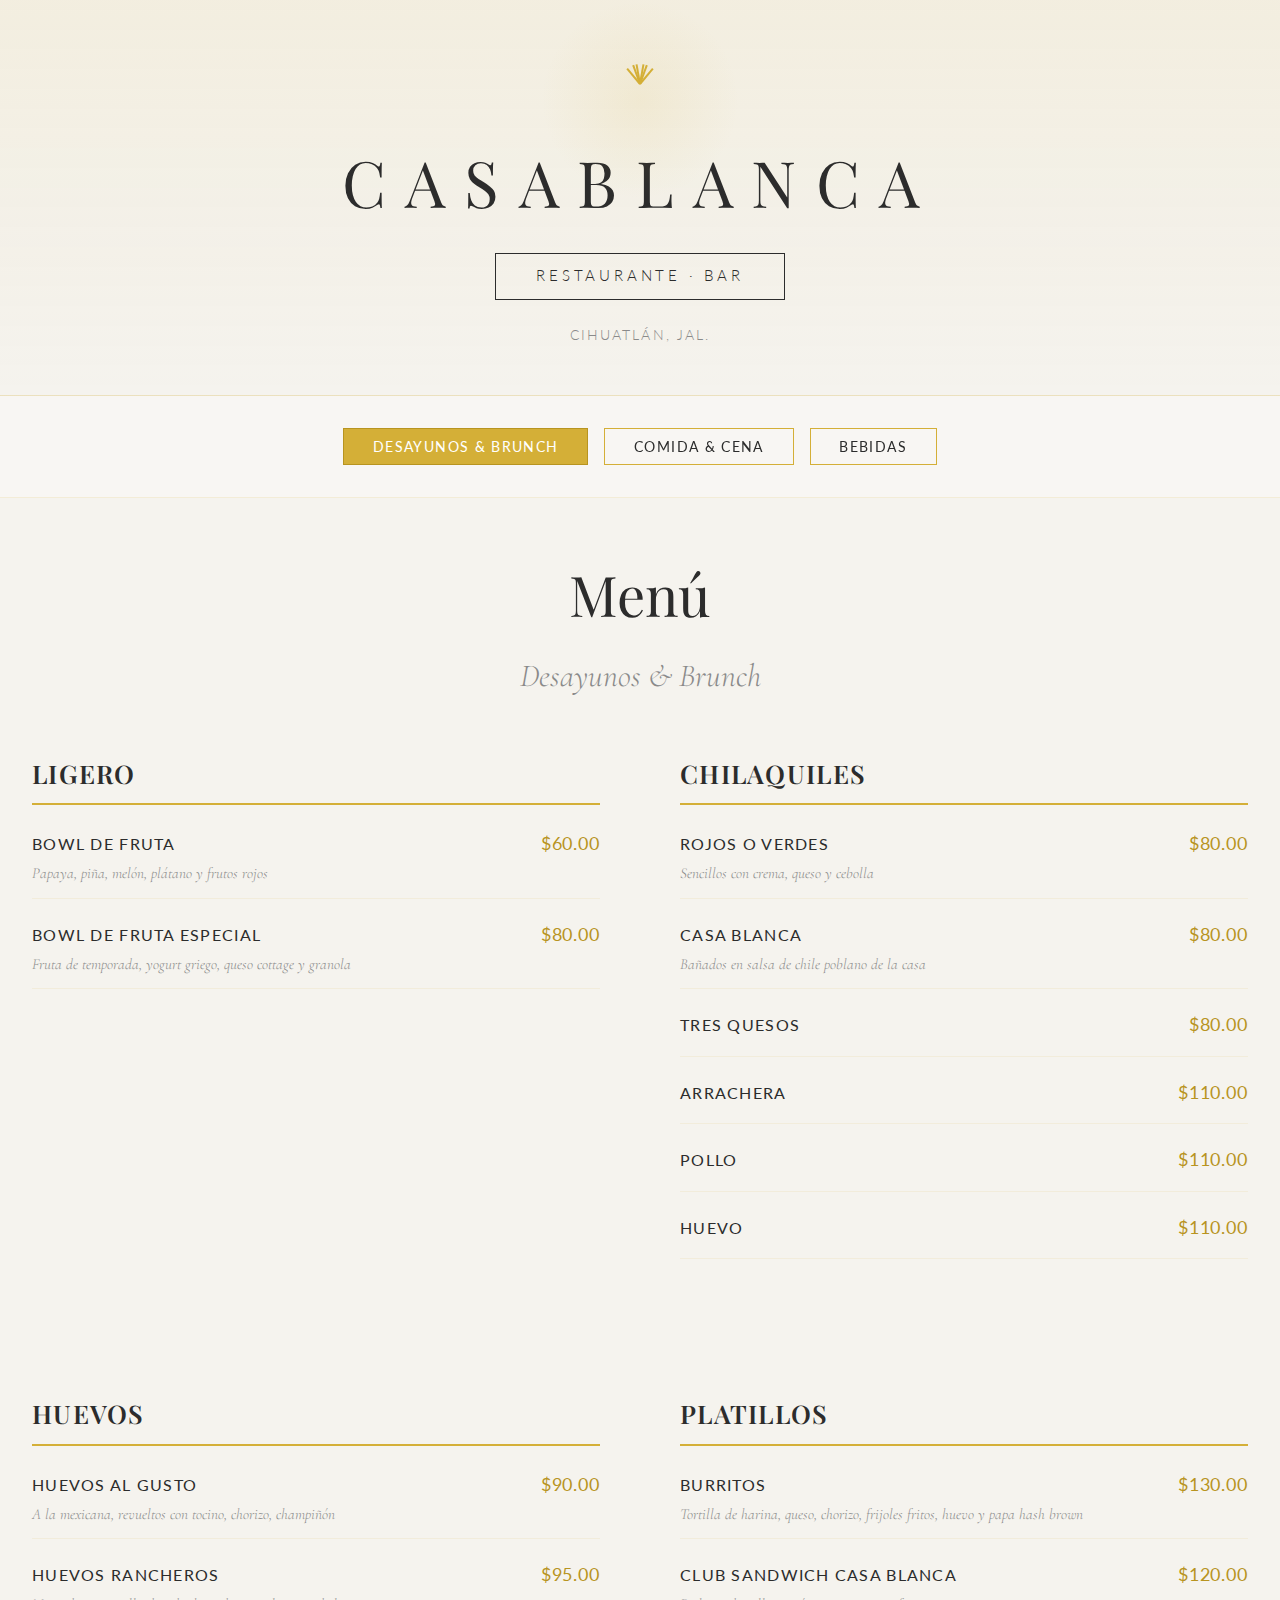
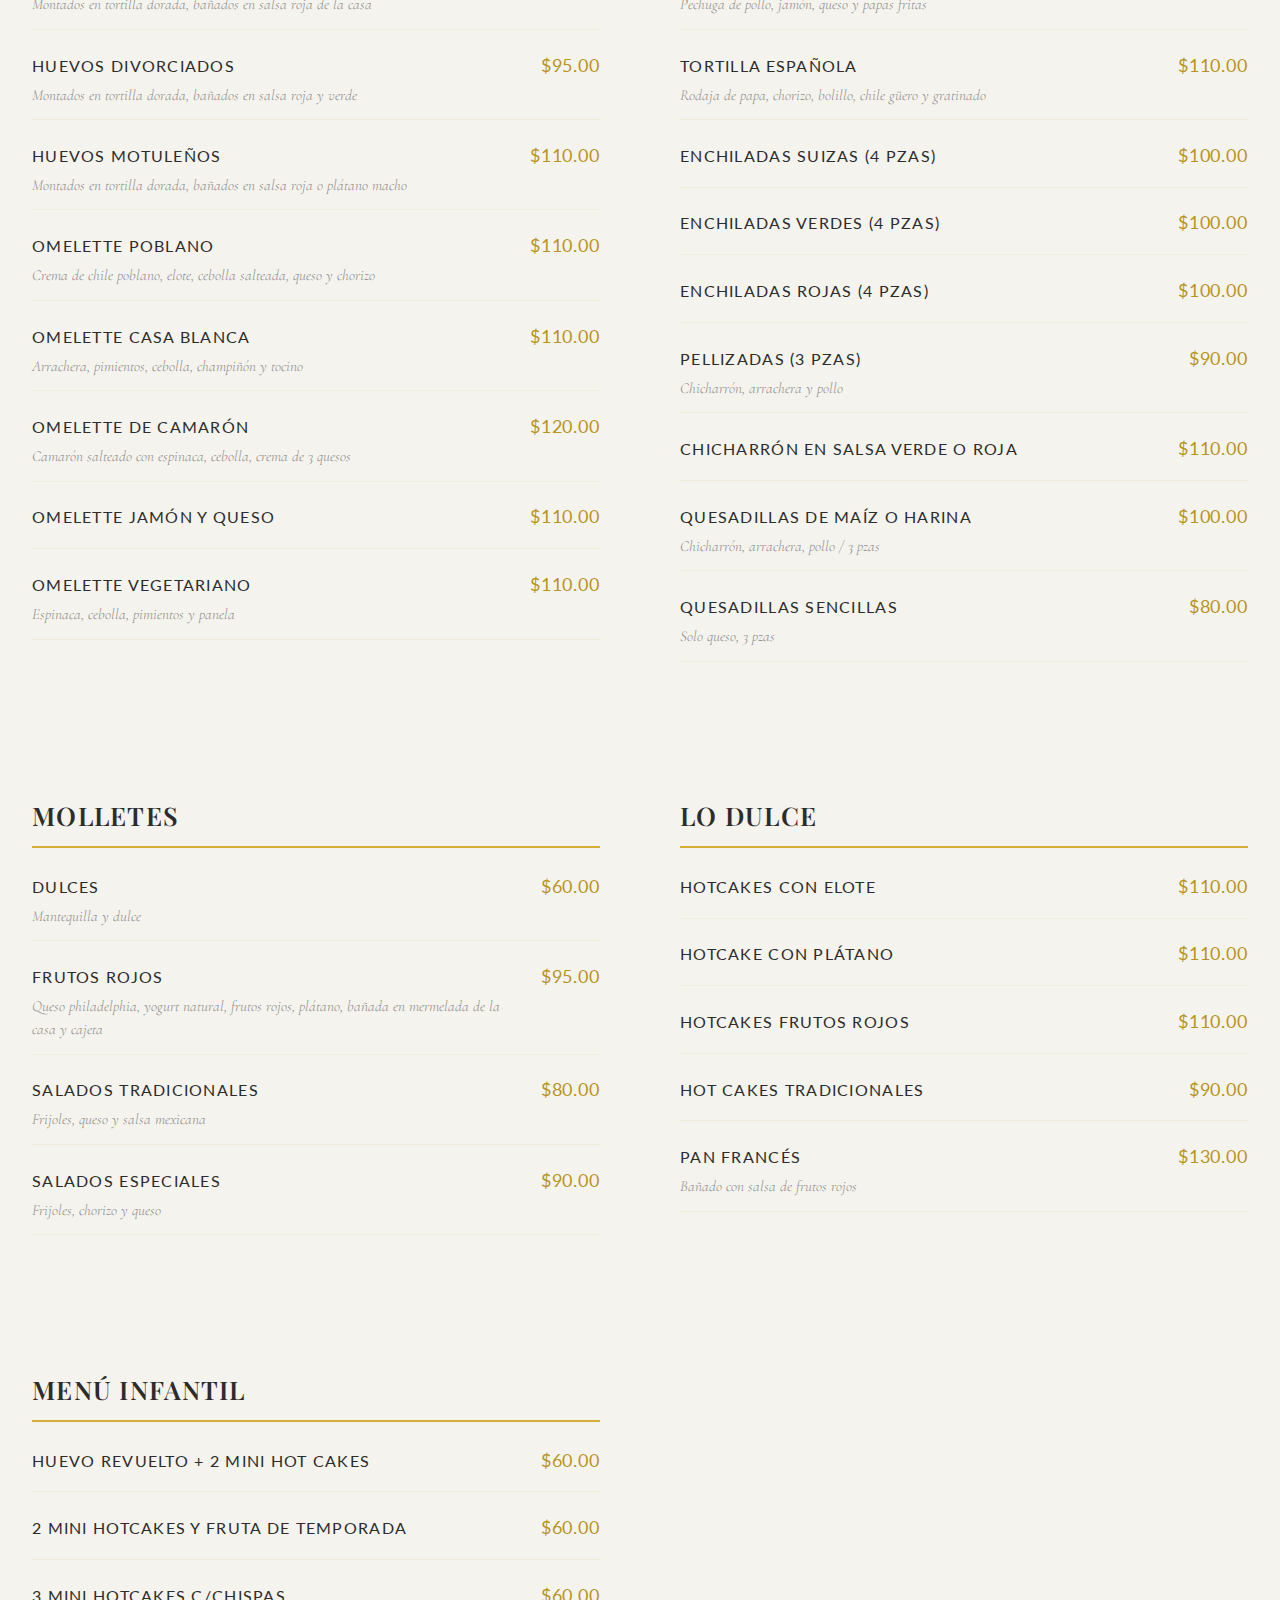
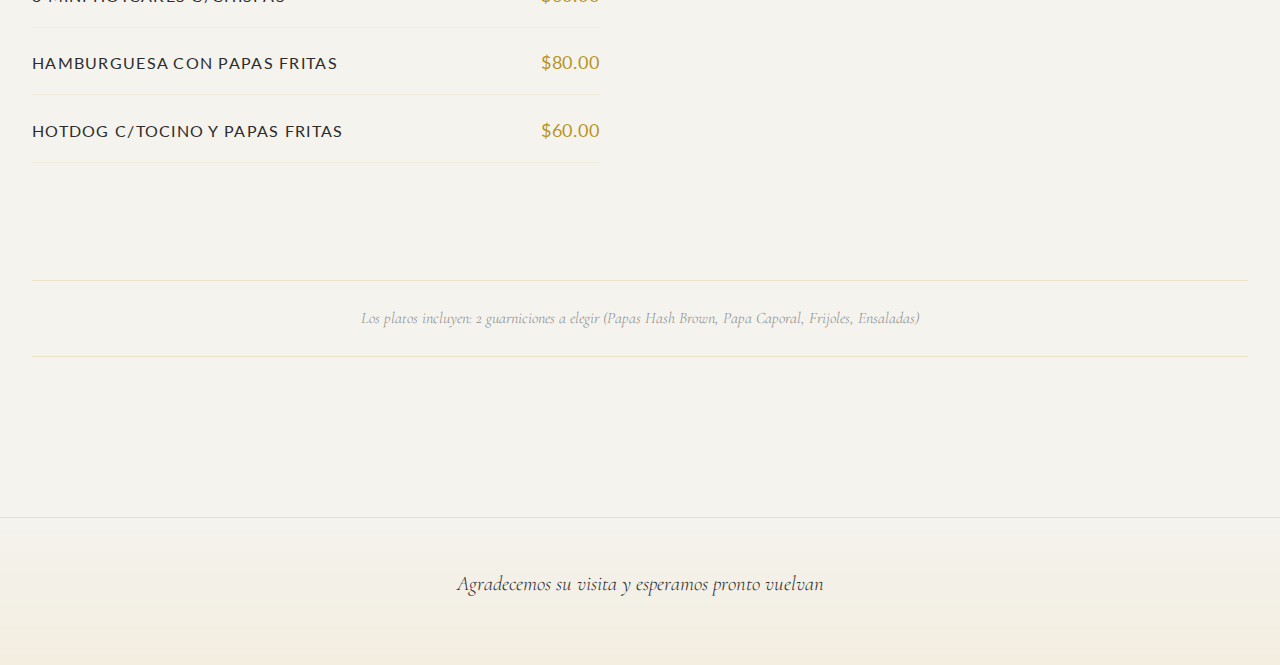
<file: casablanca-menu.html>
<!DOCTYPE html>
<html lang="es">
<head>
    <meta charset="UTF-8">
    <meta name="viewport" content="width=device-width, initial-scale=1.0">
    <title>Casablanca - Restaurante & Bar</title>
    <link rel="preconnect" href="https://fonts.googleapis.com">
    <link rel="preconnect" href="https://fonts.gstatic.com" crossorigin>
    <link href="https://fonts.googleapis.com/css2?family=Cormorant+Garamond:wght@300;400;500;600;700&family=Lato:wght@300;400&family=Playfair+Display:wght@400;500;600;700;900&display=swap" rel="stylesheet">
    <style>
        :root {
            --cream: #F5F3EE;
            --charcoal: #2C2C2C;
            --gold: #D4AF37;
            --soft-gold: #E8D5A8;
            --dark-gold: #B8941F;
            --subtle-gray: #8A8A8A;
        }

        * {
            margin: 0;
            padding: 0;
            box-sizing: border-box;
        }

        body {
            background: var(--cream);
            color: var(--charcoal);
            font-family: 'Lato', sans-serif;
            font-weight: 300;
            line-height: 1.7;
            overflow-x: hidden;
        }

        /* Header Styling */
        .header {
            text-align: center;
            padding: 4rem 2rem 3rem;
            background: linear-gradient(180deg, rgba(212,175,55,0.08) 0%, rgba(245,243,238,0) 100%);
            border-bottom: 1px solid rgba(212,175,55,0.2);
            position: relative;
            overflow: hidden;
        }

        .header::before {
            content: '';
            position: absolute;
            top: 0;
            left: 50%;
            transform: translateX(-50%);
            width: 200px;
            height: 200px;
            background: radial-gradient(circle, rgba(212,175,55,0.1) 0%, transparent 70%);
            pointer-events: none;
        }

        .sun-rays {
            width: 80px;
            height: 40px;
            margin: 0 auto 1.5rem;
            position: relative;
            animation: fadeInDown 1s ease-out;
        }

        .sun-rays::before,
        .sun-rays::after {
            content: '';
            position: absolute;
            left: 50%;
            top: 0;
            width: 2px;
            height: 20px;
            background: var(--gold);
            transform-origin: bottom;
        }

        .sun-rays::before {
            transform: translateX(-50%) rotate(-20deg);
        }

        .sun-rays::after {
            transform: translateX(-50%) rotate(20deg);
        }

        .ray {
            position: absolute;
            left: 50%;
            top: 0;
            width: 2px;
            height: 20px;
            background: var(--gold);
            transform-origin: bottom;
        }

        .logo {
            font-family: 'Playfair Display', serif;
            font-size: 4rem;
            font-weight: 400;
            letter-spacing: 0.3em;
            color: var(--charcoal);
            margin-bottom: 1rem;
            animation: fadeInUp 1s ease-out 0.2s backwards;
        }

        .subtitle {
            font-family: 'Lato', sans-serif;
            font-size: 0.95rem;
            letter-spacing: 0.25em;
            text-transform: uppercase;
            color: var(--charcoal);
            border: 1px solid var(--charcoal);
            display: inline-block;
            padding: 0.6rem 2.5rem;
            margin-bottom: 0.5rem;
            animation: fadeInUp 1s ease-out 0.4s backwards;
        }

        .location {
            font-size: 0.85rem;
            letter-spacing: 0.15em;
            text-transform: uppercase;
            color: var(--subtle-gray);
            margin-top: 1rem;
            animation: fadeInUp 1s ease-out 0.6s backwards;
        }

        /* Navigation */
        .nav-menu {
            display: flex;
            justify-content: center;
            flex-wrap: wrap;
            gap: 1rem;
            padding: 2rem;
            background: rgba(255,255,255,0.3);
            backdrop-filter: blur(10px);
            position: sticky;
            top: 0;
            z-index: 100;
            border-bottom: 1px solid rgba(212,175,55,0.15);
        }

        .nav-btn {
            background: transparent;
            border: 1px solid var(--gold);
            color: var(--charcoal);
            padding: 0.6rem 1.8rem;
            font-family: 'Lato', sans-serif;
            font-size: 0.85rem;
            letter-spacing: 0.1em;
            text-transform: uppercase;
            cursor: pointer;
            transition: all 0.3s ease;
            position: relative;
            overflow: hidden;
        }

        .nav-btn::before {
            content: '';
            position: absolute;
            top: 0;
            left: -100%;
            width: 100%;
            height: 100%;
            background: var(--gold);
            transition: left 0.3s ease;
            z-index: -1;
        }

        .nav-btn:hover::before,
        .nav-btn.active::before {
            left: 0;
        }

        .nav-btn:hover,
        .nav-btn.active {
            color: white;
            border-color: var(--dark-gold);
        }

        /* Main Container */
        .container {
            max-width: 1400px;
            margin: 0 auto;
            padding: 3rem 2rem;
        }

        /* Menu Section */
        .menu-section {
            display: none;
            animation: fadeIn 0.5s ease-out;
        }

        .menu-section.active {
            display: block;
        }

        .section-title {
            font-family: 'Playfair Display', serif;
            font-size: 3.5rem;
            font-weight: 400;
            text-align: center;
            margin-bottom: 0.5rem;
            color: var(--charcoal);
            position: relative;
            display: inline-block;
            width: 100%;
        }

        .section-subtitle {
            font-family: 'Cormorant Garamond', serif;
            font-size: 2rem;
            font-weight: 300;
            font-style: italic;
            text-align: center;
            margin-bottom: 3rem;
            color: var(--subtle-gray);
        }

        .menu-grid {
            display: grid;
            grid-template-columns: repeat(auto-fit, minmax(450px, 1fr));
            gap: 4rem 5rem;
            margin-top: 3rem;
        }

        .category {
            margin-bottom: 3rem;
            animation: slideUp 0.6s ease-out backwards;
        }

        .category:nth-child(1) { animation-delay: 0.1s; }
        .category:nth-child(2) { animation-delay: 0.2s; }
        .category:nth-child(3) { animation-delay: 0.3s; }
        .category:nth-child(4) { animation-delay: 0.4s; }
        .category:nth-child(5) { animation-delay: 0.5s; }

        .category-title {
            font-family: 'Playfair Display', serif;
            font-size: 1.6rem;
            font-weight: 600;
            margin-bottom: 1.5rem;
            padding-bottom: 0.5rem;
            border-bottom: 2px solid var(--gold);
            letter-spacing: 0.05em;
            text-transform: uppercase;
        }

        .menu-item {
            display: flex;
            justify-content: space-between;
            align-items: baseline;
            margin-bottom: 1.3rem;
            padding-bottom: 0.8rem;
            border-bottom: 1px solid rgba(212,175,55,0.1);
            transition: all 0.3s ease;
            cursor: default;
        }

        .menu-item:hover {
            padding-left: 0.5rem;
            border-bottom-color: rgba(212,175,55,0.3);
        }

        .item-details {
            flex: 1;
            margin-right: 1rem;
        }

        .item-name {
            font-family: 'Lato', sans-serif;
            font-size: 1rem;
            font-weight: 400;
            text-transform: uppercase;
            letter-spacing: 0.08em;
            color: var(--charcoal);
            margin-bottom: 0.3rem;
        }

        .item-description {
            font-family: 'Cormorant Garamond', serif;
            font-size: 0.95rem;
            font-style: italic;
            color: var(--subtle-gray);
            line-height: 1.5;
        }

        .item-price {
            font-family: 'Lato', sans-serif;
            font-size: 1.1rem;
            font-weight: 400;
            color: var(--dark-gold);
            white-space: nowrap;
            letter-spacing: 0.05em;
        }

        /* Special Note */
        .note {
            text-align: center;
            font-family: 'Cormorant Garamond', serif;
            font-style: italic;
            font-size: 1rem;
            color: var(--subtle-gray);
            margin: 3rem 0;
            padding: 1.5rem;
            border-top: 1px solid rgba(212,175,55,0.2);
            border-bottom: 1px solid rgba(212,175,55,0.2);
        }

        /* Footer */
        .footer {
            text-align: center;
            padding: 3rem 2rem;
            background: linear-gradient(180deg, rgba(245,243,238,0) 0%, rgba(212,175,55,0.08) 100%);
            border-top: 1px solid rgba(212,175,55,0.2);
            margin-top: 4rem;
        }

        .footer-text {
            font-family: 'Cormorant Garamond', serif;
            font-size: 1.3rem;
            font-style: italic;
            color: var(--charcoal);
            margin-bottom: 1rem;
        }

        /* Animations */
        @keyframes fadeIn {
            from {
                opacity: 0;
            }
            to {
                opacity: 1;
            }
        }

        @keyframes fadeInUp {
            from {
                opacity: 0;
                transform: translateY(30px);
            }
            to {
                opacity: 1;
                transform: translateY(0);
            }
        }

        @keyframes fadeInDown {
            from {
                opacity: 0;
                transform: translateY(-20px);
            }
            to {
                opacity: 1;
                transform: translateY(0);
            }
        }

        @keyframes slideUp {
            from {
                opacity: 0;
                transform: translateY(40px);
            }
            to {
                opacity: 1;
                transform: translateY(0);
            }
        }

        /* Responsive Design */
        @media (max-width: 768px) {
            .logo {
                font-size: 2.5rem;
                letter-spacing: 0.2em;
            }

            .section-title {
                font-size: 2.5rem;
            }

            .menu-grid {
                grid-template-columns: 1fr;
                gap: 2rem;
            }

            .nav-menu {
                gap: 0.5rem;
            }

            .nav-btn {
                font-size: 0.75rem;
                padding: 0.5rem 1.2rem;
            }
        }
    </style>
</head>
<body>
    <!-- Header -->
    <header class="header">
        <div class="sun-rays">
            <div class="ray" style="transform: translateX(-50%) rotate(-40deg);"></div>
            <div class="ray" style="transform: translateX(-50%) rotate(-10deg);"></div>
            <div class="ray" style="transform: translateX(-50%) rotate(10deg);"></div>
            <div class="ray" style="transform: translateX(-50%) rotate(40deg);"></div>
        </div>
        <h1 class="logo">CASABLANCA</h1>
        <div class="subtitle">Restaurante · Bar</div>
        <p class="location">Cihuatlán, Jal.</p>
    </header>

    <!-- Navigation -->
    <nav class="nav-menu">
        <button class="nav-btn active" onclick="showSection('desayunos')">Desayunos & Brunch</button>
        <button class="nav-btn" onclick="showSection('comida')">Comida & Cena</button>
        <button class="nav-btn" onclick="showSection('bebidas')">Bebidas</button>
    </nav>

    <!-- Main Container -->
    <div class="container">
        <!-- Desayunos & Brunch Section -->
        <section id="desayunos" class="menu-section active">
            <h2 class="section-title">Menú</h2>
            <p class="section-subtitle">Desayunos & Brunch</p>

            <div class="menu-grid">
                <div class="category">
                    <h3 class="category-title">Ligero</h3>
                    <div class="menu-item">
                        <div class="item-details">
                            <div class="item-name">Bowl de Fruta</div>
                            <div class="item-description">Papaya, piña, melón, plátano y frutos rojos</div>
                        </div>
                        <div class="item-price">$60.00</div>
                    </div>
                    <div class="menu-item">
                        <div class="item-details">
                            <div class="item-name">Bowl de Fruta Especial</div>
                            <div class="item-description">Fruta de temporada, yogurt griego, queso cottage y granola</div>
                        </div>
                        <div class="item-price">$80.00</div>
                    </div>
                </div>

                <div class="category">
                    <h3 class="category-title">Chilaquiles</h3>
                    <div class="menu-item">
                        <div class="item-details">
                            <div class="item-name">Rojos o Verdes</div>
                            <div class="item-description">Sencillos con crema, queso y cebolla</div>
                        </div>
                        <div class="item-price">$80.00</div>
                    </div>
                    <div class="menu-item">
                        <div class="item-details">
                            <div class="item-name">Casa Blanca</div>
                            <div class="item-description">Bañados en salsa de chile poblano de la casa</div>
                        </div>
                        <div class="item-price">$80.00</div>
                    </div>
                    <div class="menu-item">
                        <div class="item-details">
                            <div class="item-name">Tres Quesos</div>
                        </div>
                        <div class="item-price">$80.00</div>
                    </div>
                    <div class="menu-item">
                        <div class="item-details">
                            <div class="item-name">Arrachera</div>
                        </div>
                        <div class="item-price">$110.00</div>
                    </div>
                    <div class="menu-item">
                        <div class="item-details">
                            <div class="item-name">Pollo</div>
                        </div>
                        <div class="item-price">$110.00</div>
                    </div>
                    <div class="menu-item">
                        <div class="item-details">
                            <div class="item-name">Huevo</div>
                        </div>
                        <div class="item-price">$110.00</div>
                    </div>
                </div>

                <div class="category">
                    <h3 class="category-title">Huevos</h3>
                    <div class="menu-item">
                        <div class="item-details">
                            <div class="item-name">Huevos al Gusto</div>
                            <div class="item-description">A la mexicana, revueltos con tocino, chorizo, champiñón</div>
                        </div>
                        <div class="item-price">$90.00</div>
                    </div>
                    <div class="menu-item">
                        <div class="item-details">
                            <div class="item-name">Huevos Rancheros</div>
                            <div class="item-description">Montados en tortilla dorada, bañados en salsa roja de la casa</div>
                        </div>
                        <div class="item-price">$95.00</div>
                    </div>
                    <div class="menu-item">
                        <div class="item-details">
                            <div class="item-name">Huevos Divorciados</div>
                            <div class="item-description">Montados en tortilla dorada, bañados en salsa roja y verde</div>
                        </div>
                        <div class="item-price">$95.00</div>
                    </div>
                    <div class="menu-item">
                        <div class="item-details">
                            <div class="item-name">Huevos Motuleños</div>
                            <div class="item-description">Montados en tortilla dorada, bañados en salsa roja o plátano macho</div>
                        </div>
                        <div class="item-price">$110.00</div>
                    </div>
                    <div class="menu-item">
                        <div class="item-details">
                            <div class="item-name">Omelette Poblano</div>
                            <div class="item-description">Crema de chile poblano, elote, cebolla salteada, queso y chorizo</div>
                        </div>
                        <div class="item-price">$110.00</div>
                    </div>
                    <div class="menu-item">
                        <div class="item-details">
                            <div class="item-name">Omelette Casa Blanca</div>
                            <div class="item-description">Arrachera, pimientos, cebolla, champiñón y tocino</div>
                        </div>
                        <div class="item-price">$110.00</div>
                    </div>
                    <div class="menu-item">
                        <div class="item-details">
                            <div class="item-name">Omelette de Camarón</div>
                            <div class="item-description">Camarón salteado con espinaca, cebolla, crema de 3 quesos</div>
                        </div>
                        <div class="item-price">$120.00</div>
                    </div>
                    <div class="menu-item">
                        <div class="item-details">
                            <div class="item-name">Omelette Jamón y Queso</div>
                        </div>
                        <div class="item-price">$110.00</div>
                    </div>
                    <div class="menu-item">
                        <div class="item-details">
                            <div class="item-name">Omelette Vegetariano</div>
                            <div class="item-description">Espinaca, cebolla, pimientos y panela</div>
                        </div>
                        <div class="item-price">$110.00</div>
                    </div>
                </div>

                <div class="category">
                    <h3 class="category-title">Platillos</h3>
                    <div class="menu-item">
                        <div class="item-details">
                            <div class="item-name">Burritos</div>
                            <div class="item-description">Tortilla de harina, queso, chorizo, frijoles fritos, huevo y papa hash brown</div>
                        </div>
                        <div class="item-price">$130.00</div>
                    </div>
                    <div class="menu-item">
                        <div class="item-details">
                            <div class="item-name">Club Sandwich Casa Blanca</div>
                            <div class="item-description">Pechuga de pollo, jamón, queso y papas fritas</div>
                        </div>
                        <div class="item-price">$120.00</div>
                    </div>
                    <div class="menu-item">
                        <div class="item-details">
                            <div class="item-name">Tortilla Española</div>
                            <div class="item-description">Rodaja de papa, chorizo, bolillo, chile güero y gratinado</div>
                        </div>
                        <div class="item-price">$110.00</div>
                    </div>
                    <div class="menu-item">
                        <div class="item-details">
                            <div class="item-name">Enchiladas Suizas (4 pzas)</div>
                        </div>
                        <div class="item-price">$100.00</div>
                    </div>
                    <div class="menu-item">
                        <div class="item-details">
                            <div class="item-name">Enchiladas Verdes (4 pzas)</div>
                        </div>
                        <div class="item-price">$100.00</div>
                    </div>
                    <div class="menu-item">
                        <div class="item-details">
                            <div class="item-name">Enchiladas Rojas (4 pzas)</div>
                        </div>
                        <div class="item-price">$100.00</div>
                    </div>
                    <div class="menu-item">
                        <div class="item-details">
                            <div class="item-name">Pellizadas (3 pzas)</div>
                            <div class="item-description">Chicharrón, arrachera y pollo</div>
                        </div>
                        <div class="item-price">$90.00</div>
                    </div>
                    <div class="menu-item">
                        <div class="item-details">
                            <div class="item-name">Chicharrón en Salsa Verde o Roja</div>
                        </div>
                        <div class="item-price">$110.00</div>
                    </div>
                    <div class="menu-item">
                        <div class="item-details">
                            <div class="item-name">Quesadillas de Maíz o Harina</div>
                            <div class="item-description">Chicharrón, arrachera, pollo / 3 pzas</div>
                        </div>
                        <div class="item-price">$100.00</div>
                    </div>
                    <div class="menu-item">
                        <div class="item-details">
                            <div class="item-name">Quesadillas Sencillas</div>
                            <div class="item-description">Solo queso, 3 pzas</div>
                        </div>
                        <div class="item-price">$80.00</div>
                    </div>
                </div>

                <div class="category">
                    <h3 class="category-title">Molletes</h3>
                    <div class="menu-item">
                        <div class="item-details">
                            <div class="item-name">Dulces</div>
                            <div class="item-description">Mantequilla y dulce</div>
                        </div>
                        <div class="item-price">$60.00</div>
                    </div>
                    <div class="menu-item">
                        <div class="item-details">
                            <div class="item-name">Frutos Rojos</div>
                            <div class="item-description">Queso philadelphia, yogurt natural, frutos rojos, plátano, bañada en mermelada de la casa y cajeta</div>
                        </div>
                        <div class="item-price">$95.00</div>
                    </div>
                    <div class="menu-item">
                        <div class="item-details">
                            <div class="item-name">Salados Tradicionales</div>
                            <div class="item-description">Frijoles, queso y salsa mexicana</div>
                        </div>
                        <div class="item-price">$80.00</div>
                    </div>
                    <div class="menu-item">
                        <div class="item-details">
                            <div class="item-name">Salados Especiales</div>
                            <div class="item-description">Frijoles, chorizo y queso</div>
                        </div>
                        <div class="item-price">$90.00</div>
                    </div>
                </div>

                <div class="category">
                    <h3 class="category-title">Lo Dulce</h3>
                    <div class="menu-item">
                        <div class="item-details">
                            <div class="item-name">Hotcakes con Elote</div>
                        </div>
                        <div class="item-price">$110.00</div>
                    </div>
                    <div class="menu-item">
                        <div class="item-details">
                            <div class="item-name">Hotcake con Plátano</div>
                        </div>
                        <div class="item-price">$110.00</div>
                    </div>
                    <div class="menu-item">
                        <div class="item-details">
                            <div class="item-name">Hotcakes Frutos Rojos</div>
                        </div>
                        <div class="item-price">$110.00</div>
                    </div>
                    <div class="menu-item">
                        <div class="item-details">
                            <div class="item-name">Hot Cakes Tradicionales</div>
                        </div>
                        <div class="item-price">$90.00</div>
                    </div>
                    <div class="menu-item">
                        <div class="item-details">
                            <div class="item-name">Pan Francés</div>
                            <div class="item-description">Bañado con salsa de frutos rojos</div>
                        </div>
                        <div class="item-price">$130.00</div>
                    </div>
                </div>

                <div class="category">
                    <h3 class="category-title">Menú Infantil</h3>
                    <div class="menu-item">
                        <div class="item-details">
                            <div class="item-name">Huevo Revuelto + 2 Mini Hot Cakes</div>
                        </div>
                        <div class="item-price">$60.00</div>
                    </div>
                    <div class="menu-item">
                        <div class="item-details">
                            <div class="item-name">2 Mini Hotcakes y Fruta de Temporada</div>
                        </div>
                        <div class="item-price">$60.00</div>
                    </div>
                    <div class="menu-item">
                        <div class="item-details">
                            <div class="item-name">3 Mini Hotcakes c/Chispas</div>
                        </div>
                        <div class="item-price">$60.00</div>
                    </div>
                    <div class="menu-item">
                        <div class="item-details">
                            <div class="item-name">Hamburguesa con Papas Fritas</div>
                        </div>
                        <div class="item-price">$80.00</div>
                    </div>
                    <div class="menu-item">
                        <div class="item-details">
                            <div class="item-name">Hotdog c/Tocino y Papas Fritas</div>
                        </div>
                        <div class="item-price">$60.00</div>
                    </div>
                </div>
            </div>

            <p class="note">Los platos incluyen: 2 guarniciones a elegir (Papas Hash Brown, Papa Caporal, Frijoles, Ensaladas)</p>
        </section>

        <!-- Comida & Cena Section -->
        <section id="comida" class="menu-section">
            <h2 class="section-title">Menú</h2>
            <p class="section-subtitle">Comida & Cena</p>

            <div class="menu-grid">
                <div class="category">
                    <h3 class="category-title">Tacos</h3>
                    <div class="menu-item">
                        <div class="item-details">
                            <div class="item-name">Gobernador de Camarón</div>
                        </div>
                        <div class="item-price">$170.00</div>
                    </div>
                    <div class="menu-item">
                        <div class="item-details">
                            <div class="item-name">Gobernador de Pulpo</div>
                        </div>
                        <div class="item-price">$170.00</div>
                    </div>
                    <div class="menu-item">
                        <div class="item-details">
                            <div class="item-name">Gobernador de Pulpo y Camarón</div>
                        </div>
                        <div class="item-price">$185.00</div>
                    </div>
                    <p class="item-description" style="margin-top: 1rem; padding-left: 0;">Tortilla de maíz o harina a elegir, acompañado de ensalada de col y papas fritas</p>
                </div>

                <div class="category">
                    <h3 class="category-title">Mariscos</h3>
                    <div class="menu-item">
                        <div class="item-details">
                            <div class="item-name">Aguachile de Camarón</div>
                            <div class="item-description">Verde o negro</div>
                        </div>
                        <div class="item-price">$200.00</div>
                    </div>
                    <div class="menu-item">
                        <div class="item-details">
                            <div class="item-name">Camarones Coco</div>
                        </div>
                        <div class="item-price">$220.00</div>
                    </div>
                    <div class="menu-item">
                        <div class="item-details">
                            <div class="item-name">Camarones Momia</div>
                        </div>
                        <div class="item-price">$220.00</div>
                    </div>
                    <div class="menu-item">
                        <div class="item-details">
                            <div class="item-name">Camarones al Gusto</div>
                        </div>
                        <div class="item-price">$200.00</div>
                    </div>
                    <div class="menu-item">
                        <div class="item-details">
                            <div class="item-name">Cócara c/Cáscara</div>
                            <div class="item-description">Mantequilla, ajo, diabla, empanizados</div>
                        </div>
                        <div class="item-price">$180.00 / $200.00</div>
                    </div>
                </div>

                <div class="category">
                    <h3 class="category-title">Especiales</h3>
                    <div class="menu-item">
                        <div class="item-details">
                            <div class="item-name">Camarón Zarandeado</div>
                        </div>
                        <div class="item-price">$230.00</div>
                    </div>
                    <div class="menu-item">
                        <div class="item-details">
                            <div class="item-name">Pulpo Zarandeado</div>
                        </div>
                        <div class="item-price">$310.00</div>
                    </div>
                    <div class="menu-item">
                        <div class="item-details">
                            <div class="item-name">Rollo de Mar Casa Blanca</div>
                            <div class="item-description">Relleno de camarón y pulpo, envuelto en tocino</div>
                        </div>
                        <div class="item-price">$250.00</div>
                    </div>
                </div>

                <div class="category">
                    <h3 class="category-title">Cortes</h3>
                    <div class="menu-item">
                        <div class="item-details">
                            <div class="item-name">Aguachile de Rib Eye Negro</div>
                        </div>
                        <div class="item-price">$290.00</div>
                    </div>
                    <div class="menu-item">
                        <div class="item-details">
                            <div class="item-name">Arrachera 280 gr.</div>
                            <div class="item-description">Guacamole y frijoles</div>
                        </div>
                        <div class="item-price">$260.00</div>
                    </div>
                    <div class="menu-item">
                        <div class="item-details">
                            <div class="item-name">Rib Eye 280 gr.</div>
                            <div class="item-description">Guacamole y frijoles</div>
                        </div>
                        <div class="item-price">$290.00</div>
                    </div>
                </div>

                <div class="category">
                    <h3 class="category-title">Platillos</h3>
                    <div class="menu-item">
                        <div class="item-details">
                            <div class="item-name">Costilla de Cerdo Asada</div>
                            <div class="item-description">Acompañada con guacamole y frijoles refritos</div>
                        </div>
                        <div class="item-price">$185.00</div>
                    </div>
                    <div class="menu-item">
                        <div class="item-details">
                            <div class="item-name">Costilla BBQ</div>
                            <div class="item-description">Acompañada con papas fritas y ensalada de col</div>
                        </div>
                        <div class="item-price">$195.00</div>
                    </div>
                    <div class="menu-item">
                        <div class="item-details">
                            <div class="item-name">Burrito de Arrachera</div>
                            <div class="item-description">Acompañado con totopos, guacamole y salsa</div>
                        </div>
                        <div class="item-price">$165.00</div>
                    </div>
                    <div class="menu-item">
                        <div class="item-details">
                            <div class="item-name">Club Sandwich Casa Blanca</div>
                            <div class="item-description">Acompañado con papas fritas</div>
                        </div>
                        <div class="item-price">$130.00</div>
                    </div>
                    <div class="menu-item">
                        <div class="item-details">
                            <div class="item-name">Hamburguesa 200 gr.</div>
                            <div class="item-description">Acompañado con papas fritas</div>
                        </div>
                        <div class="item-price">$150.00</div>
                    </div>
                    <div class="menu-item">
                        <div class="item-details">
                            <div class="item-name">Hamburguesa Mexicana</div>
                            <div class="item-description">Guacamole, jalapeño, tocino, queso, acompañada con papas fritas</div>
                        </div>
                        <div class="item-price">$150.00</div>
                    </div>
                </div>

                <div class="category">
                    <h3 class="category-title">Pizzas</h3>
                    <div class="menu-item">
                        <div class="item-details">
                            <div class="item-name">Camarón</div>
                            <div class="item-description">Cebolla, champiñón y pimientos</div>
                        </div>
                        <div class="item-price">$220.00</div>
                    </div>
                    <div class="menu-item">
                        <div class="item-details">
                            <div class="item-name">Pepperoni</div>
                        </div>
                        <div class="item-price">$175.00</div>
                    </div>
                    <div class="menu-item">
                        <div class="item-details">
                            <div class="item-name">Hawaiana</div>
                            <div class="item-description">Jamón y piña</div>
                        </div>
                        <div class="item-price">$185.00</div>
                    </div>
                    <div class="menu-item">
                        <div class="item-details">
                            <div class="item-name">Tres Quesos</div>
                        </div>
                        <div class="item-price">$195.00</div>
                    </div>
                    <div class="menu-item">
                        <div class="item-details">
                            <div class="item-name">Mexicana</div>
                            <div class="item-description">Chorizo, pimiento, cebolla caperay, jalapeño y aguacate</div>
                        </div>
                        <div class="item-price">$200.00</div>
                    </div>
                </div>

                <div class="category">
                    <h3 class="category-title">Pastas</h3>
                    <div class="menu-item">
                        <div class="item-details">
                            <div class="item-name">Spaghetti a la Boloñesa</div>
                        </div>
                        <div class="item-price">$175.00</div>
                    </div>
                    <div class="menu-item">
                        <div class="item-details">
                            <div class="item-name">Alfredo (Camarón o Pollo)</div>
                        </div>
                        <div class="item-price">$195.00</div>
                    </div>
                    <div class="menu-item">
                        <div class="item-details">
                            <div class="item-name">Carbonara (Camarón o Pollo)</div>
                        </div>
                        <div class="item-price">$195.00</div>
                    </div>
                </div>
            </div>

            <p class="note">Todos los platillos son acompañados con arroz y ensalada</p>
        </section>

        <!-- Bebidas Section -->
        <section id="bebidas" class="menu-section">
            <h2 class="section-title">Menú</h2>
            <p class="section-subtitle">Bebidas</p>

            <div class="menu-grid">
                <div class="category">
                    <h3 class="category-title">Bebidas Calientes</h3>
                    <div class="menu-item">
                        <div class="item-details">
                            <div class="item-name">Café Americano</div>
                        </div>
                        <div class="item-price">$40.00</div>
                    </div>
                    <div class="menu-item">
                        <div class="item-details">
                            <div class="item-name">Latte</div>
                        </div>
                        <div class="item-price">$50.00</div>
                    </div>
                    <div class="menu-item">
                        <div class="item-details">
                            <div class="item-name">Capuccino</div>
                        </div>
                        <div class="item-price">$50.00</div>
                    </div>
                    <div class="menu-item">
                        <div class="item-details">
                            <div class="item-name">Frapuccino</div>
                        </div>
                        <div class="item-price">$60.00</div>
                    </div>
                    <div class="menu-item">
                        <div class="item-details">
                            <div class="item-name">Té</div>
                        </div>
                        <div class="item-price">$20.00</div>
                    </div>
                </div>

                <div class="category">
                    <h3 class="category-title">Jugos</h3>
                    <div class="menu-item">
                        <div class="item-details">
                            <div class="item-name">Naranja</div>
                        </div>
                        <div class="item-price">$50.00</div>
                    </div>
                    <div class="menu-item">
                        <div class="item-details">
                            <div class="item-name">Toronja</div>
                        </div>
                        <div class="item-price">$50.00</div>
                    </div>
                    <div class="menu-item">
                        <div class="item-details">
                            <div class="item-name">Verde</div>
                        </div>
                        <div class="item-price">$55.00</div>
                    </div>
                    <div class="menu-item">
                        <div class="item-details">
                            <div class="item-name">Naranja con Zanahoria</div>
                        </div>
                        <div class="item-price">$55.00</div>
                    </div>
                    <div class="menu-item">
                        <div class="item-details">
                            <div class="item-name">Piña con Zanahoria</div>
                        </div>
                        <div class="item-price">$55.00</div>
                    </div>
                </div>

                <div class="category">
                    <h3 class="category-title">Licuados</h3>
                    <div class="menu-item">
                        <div class="item-details">
                            <div class="item-name">Fresa</div>
                        </div>
                        <div class="item-price">$60.00</div>
                    </div>
                    <div class="menu-item">
                        <div class="item-details">
                            <div class="item-name">Plátano</div>
                        </div>
                        <div class="item-price"></div>
                    </div>
                    <div class="menu-item">
                        <div class="item-details">
                            <div class="item-name">Frutos Rojos</div>
                        </div>
                        <div class="item-price"></div>
                    </div>
                    <div class="menu-item">
                        <div class="item-details">
                            <div class="item-name">Papaya</div>
                        </div>
                        <div class="item-price"></div>
                    </div>
                    <div class="menu-item">
                        <div class="item-details">
                            <div class="item-name">Chocomilk</div>
                        </div>
                        <div class="item-price">$50.00</div>
                    </div>
                </div>

                <div class="category">
                    <h3 class="category-title">Malteadas</h3>
                    <div class="menu-item">
                        <div class="item-details">
                            <div class="item-name">Vainilla</div>
                        </div>
                        <div class="item-price">$65.00</div>
                    </div>
                    <div class="menu-item">
                        <div class="item-details">
                            <div class="item-name">Chocolate</div>
                        </div>
                        <div class="item-price"></div>
                    </div>
                    <div class="menu-item">
                        <div class="item-details">
                            <div class="item-name">Gansito</div>
                        </div>
                        <div class="item-price"></div>
                    </div>
                    <div class="menu-item">
                        <div class="item-details">
                            <div class="item-name">Mazapán</div>
                        </div>
                        <div class="item-price"></div>
                    </div>
                    <div class="menu-item">
                        <div class="item-details">
                            <div class="item-name">Nutella</div>
                        </div>
                        <div class="item-price"></div>
                    </div>
                </div>

                <div class="category">
                    <h3 class="category-title">Smoothies</h3>
                    <div class="menu-item">
                        <div class="item-details">
                            <div class="item-name">Fresa, Piña, Mango, Frutos Rojos</div>
                            <div class="item-description">En base de agua o leche</div>
                        </div>
                        <div class="item-price">$65.00</div>
                    </div>
                </div>

                <div class="category">
                    <h3 class="category-title">Bebidas Preparadas</h3>
                    <div class="menu-item">
                        <div class="item-details">
                            <div class="item-name">Mimosa</div>
                        </div>
                        <div class="item-price">$100.00</div>
                    </div>
                    <div class="menu-item">
                        <div class="item-details">
                            <div class="item-name">Piña Colada</div>
                        </div>
                        <div class="item-price">$100.00</div>
                    </div>
                    <div class="menu-item">
                        <div class="item-details">
                            <div class="item-name">Piñada</div>
                        </div>
                        <div class="item-price">$80.00</div>
                    </div>
                    <div class="menu-item">
                        <div class="item-details">
                            <div class="item-name">Cerveza</div>
                            <div class="item-description">Corona, Estrella, Victoria, Pacífico, Ultra</div>
                        </div>
                        <div class="item-price">$50.00</div>
                    </div>
                    <div class="menu-item">
                        <div class="item-details">
                            <div class="item-name">Michelada Tradicional</div>
                        </div>
                        <div class="item-price">$90.00</div>
                    </div>
                </div>

                <div class="category">
                    <h3 class="category-title">Ginebra</h3>
                    <div class="menu-item">
                        <div class="item-details">
                            <div class="item-name">Tonic</div>
                            <div class="item-description">Frutos rojos, pepino y limón</div>
                        </div>
                        <div class="item-price">$110.00</div>
                    </div>
                    <div class="menu-item">
                        <div class="item-details">
                            <div class="item-name">Clover</div>
                        </div>
                        <div class="item-price">$100.00</div>
                    </div>
                    <div class="menu-item">
                        <div class="item-details">
                            <div class="item-name">French</div>
                        </div>
                        <div class="item-price">$110.00</div>
                    </div>
                </div>

                <div class="category">
                    <h3 class="category-title">Digestivos</h3>
                    <div class="menu-item">
                        <div class="item-details">
                            <div class="item-name">Carajillo</div>
                        </div>
                        <div class="item-price">$130.00</div>
                    </div>
                    <div class="menu-item">
                        <div class="item-details">
                            <div class="item-name">Carajilla</div>
                        </div>
                        <div class="item-price">$120.00</div>
                    </div>
                    <div class="menu-item">
                        <div class="item-details">
                            <div class="item-name">Expresso Martini</div>
                        </div>
                        <div class="item-price">$110.00</div>
                    </div>
                    <div class="menu-item">
                        <div class="item-details">
                            <div class="item-name">Alfonso XIII</div>
                        </div>
                        <div class="item-price">$110.00</div>
                    </div>
                </div>

                <div class="category">
                    <h3 class="category-title">Clericot</h3>
                    <div class="menu-item">
                        <div class="item-details">
                            <div class="item-name">Tinto</div>
                        </div>
                        <div class="item-price">$90.00</div>
                    </div>
                    <div class="menu-item">
                        <div class="item-details">
                            <div class="item-name">Blanco</div>
                        </div>
                        <div class="item-price">$100.00</div>
                    </div>
                    <div class="menu-item">
                        <div class="item-details">
                            <div class="item-name">Rosado</div>
                        </div>
                        <div class="item-price">$100.00</div>
                    </div>
                </div>

                <div class="category">
                    <h3 class="category-title">Cervezas</h3>
                    <div class="menu-item">
                        <div class="item-details">
                            <div class="item-name">Corona, Estrella, Victoria, Pacífico, Ultra</div>
                        </div>
                        <div class="item-price">$40.00</div>
                    </div>
                </div>

                <div class="category">
                    <h3 class="category-title">Tequila</h3>
                    <div class="menu-item">
                        <div class="item-details">
                            <div class="item-name">Margarita</div>
                            <div class="item-description">Fresa, frutos rojos, mango y limón</div>
                        </div>
                        <div class="item-price">$110.00</div>
                    </div>
                    <div class="menu-item">
                        <div class="item-details">
                            <div class="item-name">Paloma</div>
                        </div>
                        <div class="item-price">$90.00</div>
                    </div>
                    <div class="menu-item">
                        <div class="item-details">
                            <div class="item-name">Vampiro</div>
                        </div>
                        <div class="item-price">$90.00</div>
                    </div>
                    <div class="menu-item">
                        <div class="item-details">
                            <div class="item-name">Don Julio 70</div>
                        </div>
                        <div class="item-price">$180.00 / $2,200.00</div>
                    </div>
                    <div class="menu-item">
                        <div class="item-details">
                            <div class="item-name">1800 Cristalino</div>
                        </div>
                        <div class="item-price">$150.00 / $1,600.00</div>
                    </div>
                    <div class="menu-item">
                        <div class="item-details">
                            <div class="item-name">Maestro Dobel</div>
                        </div>
                        <div class="item-price">$150.00 / $1,500.00</div>
                    </div>
                    <div class="menu-item">
                        <div class="item-details">
                            <div class="item-name">Centenario Plata</div>
                        </div>
                        <div class="item-price">$100.00 / $1,100.00</div>
                    </div>
                </div>

                <div class="category">
                    <h3 class="category-title">Ron</h3>
                    <div class="menu-item">
                        <div class="item-details">
                            <div class="item-name">Mojito</div>
                            <div class="item-description">Fresa, frutos rojos, mango y limón</div>
                        </div>
                        <div class="item-price">$90.00</div>
                    </div>
                    <div class="menu-item">
                        <div class="item-details">
                            <div class="item-name">Piña Colada</div>
                        </div>
                        <div class="item-price">$100.00</div>
                    </div>
                    <div class="menu-item">
                        <div class="item-details">
                            <div class="item-name">Piñada</div>
                        </div>
                        <div class="item-price">$80.00</div>
                    </div>
                    <div class="menu-item">
                        <div class="item-details">
                            <div class="item-name">Daiquiri</div>
                            <div class="item-description">Fresa, frutos rojos, mango y limón</div>
                        </div>
                        <div class="item-price">$90.00</div>
                    </div>
                    <div class="menu-item">
                        <div class="item-details">
                            <div class="item-name">Bacardí</div>
                        </div>
                        <div class="item-price">$70.00 / $700.00</div>
                    </div>
                </div>

                <div class="category">
                    <h3 class="category-title">Vodka</h3>
                    <div class="menu-item">
                        <div class="item-details">
                            <div class="item-name">Cosmo</div>
                        </div>
                        <div class="item-price">$95.00</div>
                    </div>
                    <div class="menu-item">
                        <div class="item-details">
                            <div class="item-name">Tonic</div>
                        </div>
                        <div class="item-price">$100.00</div>
                    </div>
                    <div class="menu-item">
                        <div class="item-details">
                            <div class="item-name">Ruso</div>
                        </div>
                        <div class="item-price">$95.00</div>
                    </div>
                </div>

                <div class="category">
                    <h3 class="category-title">Whisky</h3>
                    <div class="menu-item">
                        <div class="item-details">
                            <div class="item-name">Buchanan's</div>
                        </div>
                        <div class="item-price">$180.00 / $1,850.00</div>
                    </div>
                    <div class="menu-item">
                        <div class="item-details">
                            <div class="item-name">Black Label</div>
                        </div>
                        <div class="item-price">$110.00 / $1,800.00</div>
                    </div>
                    <div class="menu-item">
                        <div class="item-details">
                            <div class="item-name">Red Label</div>
                        </div>
                        <div class="item-price">$85.00 / $1,000.00</div>
                    </div>
                </div>

                <div class="category">
                    <h3 class="category-title">Cognac</h3>
                    <div class="menu-item">
                        <div class="item-details">
                            <div class="item-name">Martell VSOP</div>
                        </div>
                        <div class="item-price">$130.00 / $2,200.00</div>
                    </div>
                </div>

                <div class="category">
                    <h3 class="category-title">Vino de Mesa</h3>
                    <div class="menu-item">
                        <div class="item-details">
                            <div class="item-name">Vino Blanco</div>
                        </div>
                        <div class="item-price">$100.00 / $500.00</div>
                    </div>
                    <div class="menu-item">
                        <div class="item-details">
                            <div class="item-name">Vino Tinto</div>
                        </div>
                        <div class="item-price">$100.00 / $500.00</div>
                    </div>
                </div>

                <div class="category">
                    <h3 class="category-title">Refrescos</h3>
                    <div class="menu-item">
                        <div class="item-details">
                            <div class="item-name">Coca Cola, Fanta, Sprite, Sidral, Agua Mineral</div>
                        </div>
                        <div class="item-price">$35.00</div>
                    </div>
                    <div class="menu-item">
                        <div class="item-details">
                            <div class="item-name">Naranjada / Limonada</div>
                        </div>
                        <div class="item-price">$35.00 / $60.00</div>
                    </div>
                    <div class="menu-item">
                        <div class="item-details">
                            <div class="item-name">Refresco</div>
                        </div>
                        <div class="item-price">$35.00</div>
                    </div>
                </div>
            </div>
        </section>
    </div>

    <!-- Footer -->
    <footer class="footer">
        <p class="footer-text">Agradecemos su visita y esperamos pronto vuelvan</p>
    </footer>

    <script>
        function showSection(sectionId) {
            // Hide all sections
            const sections = document.querySelectorAll('.menu-section');
            sections.forEach(section => {
                section.classList.remove('active');
            });

            // Remove active class from all buttons
            const buttons = document.querySelectorAll('.nav-btn');
            buttons.forEach(btn => {
                btn.classList.remove('active');
            });

            // Show selected section
            const targetSection = document.getElementById(sectionId);
            if (targetSection) {
                targetSection.classList.add('active');
            }

            // Add active class to clicked button
            event.target.classList.add('active');

            // Smooth scroll to top of page
            window.scrollTo({
                top: 0,
                behavior: 'smooth'
            });
        }
    </script>
</body>
</html>
</file>
<file: styles.css>
:root {
    --cream: #F5F3EE;
    --charcoal: #2C2C2C;
    --gold: #D4AF37;
    --soft-gold: #E8D5A8;
    --dark-gold: #B8941F;
    --subtle-gray: #8A8A8A;
}

* {
    margin: 0;
    padding: 0;
    box-sizing: border-box;
}

body {
    background: var(--cream);
    color: var(--charcoal);
    font-family: 'Lato', sans-serif;
    font-weight: 300;
    line-height: 1.7;
    overflow-x: hidden;
}

/* Header Styling */
.header {
    text-align: center;
    padding: 4rem 2rem 3rem;
    background: linear-gradient(180deg, rgba(212,175,55,0.08) 0%, rgba(245,243,238,0) 100%);
    border-bottom: 1px solid rgba(212,175,55,0.2);
    position: relative;
    overflow: hidden;
}

.header::before {
    content: '';
    position: absolute;
    top: 0;
    left: 50%;
    transform: translateX(-50%);
    width: 200px;
    height: 200px;
    background: radial-gradient(circle, rgba(212,175,55,0.1) 0%, transparent 70%);
    pointer-events: none;
}

.sun-rays {
    width: 80px;
    height: 40px;
    margin: 0 auto 1.5rem;
    position: relative;
    animation: fadeInDown 1s ease-out;
}

.sun-rays::before,
.sun-rays::after {
    content: '';
    position: absolute;
    left: 50%;
    top: 0;
    width: 2px;
    height: 20px;
    background: var(--gold);
    transform-origin: bottom;
}

.sun-rays::before {
    transform: translateX(-50%) rotate(-20deg);
}

.sun-rays::after {
    transform: translateX(-50%) rotate(20deg);
}

.ray {
    position: absolute;
    left: 50%;
    top: 0;
    width: 2px;
    height: 20px;
    background: var(--gold);
    transform-origin: bottom;
}

.logo {
    font-family: 'Playfair Display', serif;
    font-size: 4rem;
    font-weight: 400;
    letter-spacing: 0.3em;
    color: var(--charcoal);
    margin-bottom: 1rem;
    animation: fadeInUp 1s ease-out 0.2s backwards;
}

.subtitle {
    font-family: 'Lato', sans-serif;
    font-size: 0.95rem;
    letter-spacing: 0.25em;
    text-transform: uppercase;
    color: var(--charcoal);
    border: 1px solid var(--charcoal);
    display: inline-block;
    padding: 0.6rem 2.5rem;
    margin-bottom: 0.5rem;
    animation: fadeInUp 1s ease-out 0.4s backwards;
}

.location {
    font-size: 0.85rem;
    letter-spacing: 0.15em;
    text-transform: uppercase;
    color: var(--subtle-gray);
    margin-top: 1rem;
    animation: fadeInUp 1s ease-out 0.6s backwards;
}

/* Navigation */
.nav-menu {
    display: flex;
    justify-content: center;
    flex-wrap: wrap;
    gap: 1rem;
    padding: 2rem;
    background: rgba(255,255,255,0.3);
    backdrop-filter: blur(10px);
    position: sticky;
    top: 0;
    z-index: 100;
    border-bottom: 1px solid rgba(212,175,55,0.15);
}

.nav-btn {
    background: transparent;
    border: 1px solid var(--gold);
    color: var(--charcoal);
    padding: 0.6rem 1.8rem;
    font-family: 'Lato', sans-serif;
    font-size: 0.85rem;
    letter-spacing: 0.1em;
    text-transform: uppercase;
    cursor: pointer;
    transition: all 0.3s ease;
    position: relative;
    overflow: hidden;
}

.nav-btn::before {
    content: '';
    position: absolute;
    top: 0;
    left: -100%;
    width: 100%;
    height: 100%;
    background: var(--gold);
    transition: left 0.3s ease;
    z-index: -1;
}

.nav-btn:hover::before,
.nav-btn.active::before {
    left: 0;
}

.nav-btn:hover,
.nav-btn.active {
    color: white;
    border-color: var(--dark-gold);
}

/* Main Container */
.container {
    max-width: 1400px;
    margin: 0 auto;
    padding: 3rem 2rem;
}

/* Menu Section */
.menu-section {
    display: none;
    animation: fadeIn 0.5s ease-out;
}

.menu-section.active {
    display: block;
}

.section-title {
    font-family: 'Playfair Display', serif;
    font-size: 3.5rem;
    font-weight: 400;
    text-align: center;
    margin-bottom: 0.5rem;
    color: var(--charcoal);
    position: relative;
    display: inline-block;
    width: 100%;
}

.section-subtitle {
    font-family: 'Cormorant Garamond', serif;
    font-size: 2rem;
    font-weight: 300;
    font-style: italic;
    text-align: center;
    margin-bottom: 3rem;
    color: var(--subtle-gray);
}

.menu-grid {
    display: grid;
    grid-template-columns: repeat(auto-fit, minmax(450px, 1fr));
    gap: 4rem 5rem;
    margin-top: 3rem;
}

.category {
    margin-bottom: 3rem;
    animation: slideUp 0.6s ease-out backwards;
}

.category:nth-child(1) { animation-delay: 0.1s; }
.category:nth-child(2) { animation-delay: 0.2s; }
.category:nth-child(3) { animation-delay: 0.3s; }
.category:nth-child(4) { animation-delay: 0.4s; }
.category:nth-child(5) { animation-delay: 0.5s; }

.category-title {
    font-family: 'Playfair Display', serif;
    font-size: 1.6rem;
    font-weight: 600;
    margin-bottom: 1.5rem;
    padding-bottom: 0.5rem;
    border-bottom: 2px solid var(--gold);
    letter-spacing: 0.05em;
    text-transform: uppercase;
}

.menu-item {
    display: flex;
    justify-content: space-between;
    align-items: baseline;
    margin-bottom: 1.3rem;
    padding-bottom: 0.8rem;
    border-bottom: 1px solid rgba(212,175,55,0.1);
    transition: all 0.3s ease;
    cursor: default;
}

.menu-item:hover {
    padding-left: 0.5rem;
    border-bottom-color: rgba(212,175,55,0.3);
}

.item-details {
    flex: 1;
    margin-right: 1rem;
}

.item-name {
    font-family: 'Lato', sans-serif;
    font-size: 1rem;
    font-weight: 400;
    text-transform: uppercase;
    letter-spacing: 0.08em;
    color: var(--charcoal);
    margin-bottom: 0.3rem;
}

.item-description {
    font-family: 'Cormorant Garamond', serif;
    font-size: 0.95rem;
    font-style: italic;
    color: var(--subtle-gray);
    line-height: 1.5;
}

.item-price {
    font-family: 'Lato', sans-serif;
    font-size: 1.1rem;
    font-weight: 400;
    color: var(--dark-gold);
    white-space: nowrap;
    letter-spacing: 0.05em;
}

/* Special Note */
.note {
    text-align: center;
    font-family: 'Cormorant Garamond', serif;
    font-style: italic;
    font-size: 1rem;
    color: var(--subtle-gray);
    margin: 3rem 0;
    padding: 1.5rem;
    border-top: 1px solid rgba(212,175,55,0.2);
    border-bottom: 1px solid rgba(212,175,55,0.2);
}

/* Footer */
.footer {
    text-align: center;
    padding: 3rem 2rem;
    background: linear-gradient(180deg, rgba(245,243,238,0) 0%, rgba(212,175,55,0.08) 100%);
    border-top: 1px solid rgba(212,175,55,0.2);
    margin-top: 4rem;
}

.footer-text {
    font-family: 'Cormorant Garamond', serif;
    font-size: 1.3rem;
    font-style: italic;
    color: var(--charcoal);
    margin-bottom: 1rem;
}

/* Animations */
@keyframes fadeIn {
    from {
        opacity: 0;
    }
    to {
        opacity: 1;
    }
}

@keyframes fadeInUp {
    from {
        opacity: 0;
        transform: translateY(30px);
    }
    to {
        opacity: 1;
        transform: translateY(0);
    }
}

@keyframes fadeInDown {
    from {
        opacity: 0;
        transform: translateY(-20px);
    }
    to {
        opacity: 1;
        transform: translateY(0);
    }
}

@keyframes slideUp {
    from {
        opacity: 0;
        transform: translateY(40px);
    }
    to {
        opacity: 1;
        transform: translateY(0);
    }
}

/* Responsive Design */
@media (max-width: 768px) {
    .logo {
        font-size: 2.5rem;
        letter-spacing: 0.2em;
    }

    .section-title {
        font-size: 2.5rem;
    }

    .menu-grid {
        grid-template-columns: 1fr;
        gap: 2rem;
    }

    .nav-menu {
        gap: 0.5rem;
    }

    .nav-btn {
        font-size: 0.75rem;
        padding: 0.5rem 1.2rem;
    }
}
</file>
